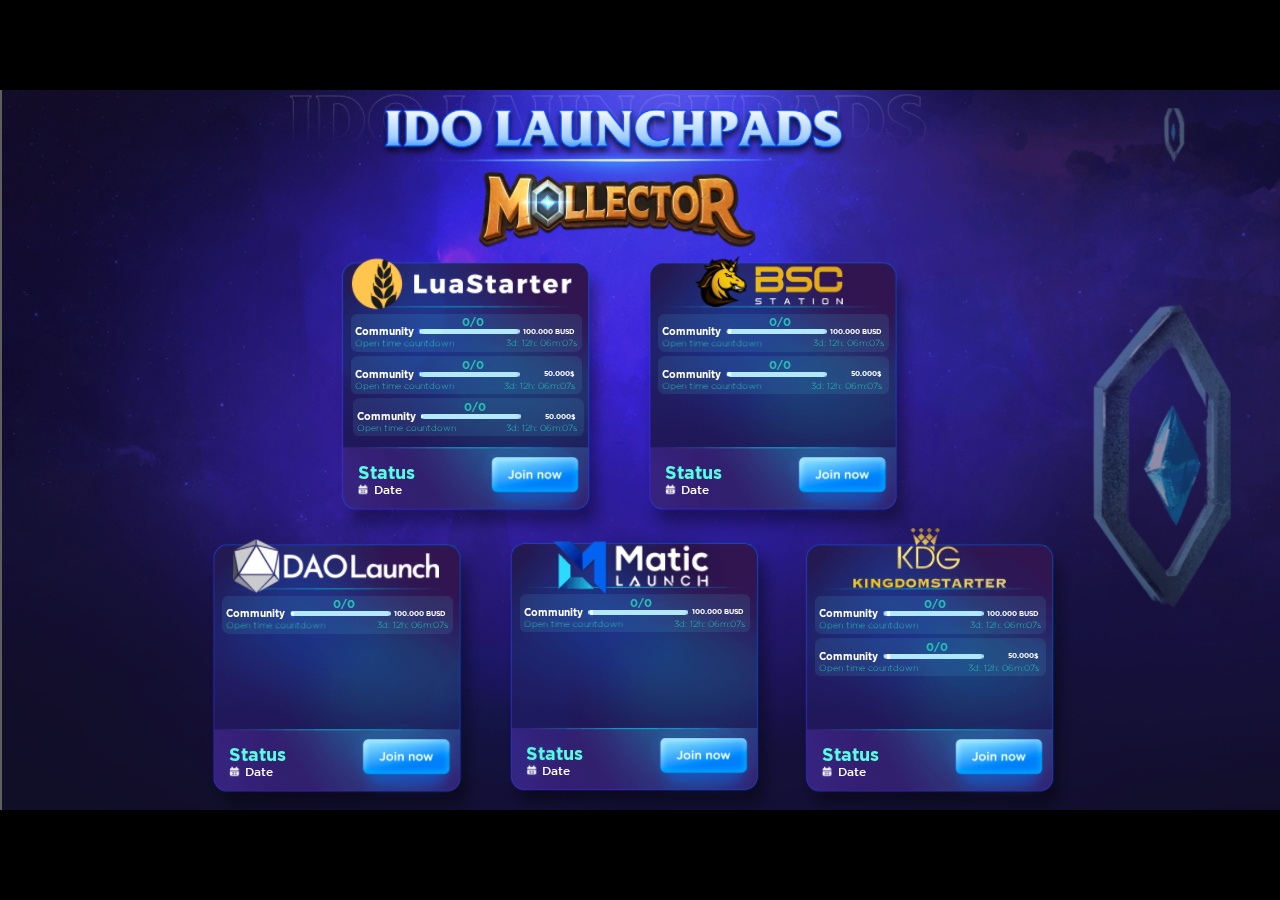
<file: ido/index.html>
<!DOCTYPE html>
<html>
<head>
	<meta charset="UTF-8">
	<title>Mollector IDO Launchpad</title>
	<meta name="viewport" content="width=device-width, initial-scale=1.0, maximum-scale=1.0, minimum-scale=1.0, user-scalable=no">

	<meta name="generator" content="Construct 3">

	<link rel="manifest" href="appmanifest.json">
	<link rel="apple-touch-icon" sizes="256x383" href="icons/icon-256.png">
	<link rel="apple-touch-icon" sizes="512x766" href="icons/icon-512.png">
	<link rel="icon" type="image/png" href="icons/icon-512.png">

	<link rel="stylesheet" href="style.css">
	<!-- Global site tag (gtag.js) - Google Analytics -->
	<script async src="https://www.googletagmanager.com/gtag/js?id=G-Y890XM1SR5"></script>
	<script>window.dataLayer = window.dataLayer || [];
		function gtag() { dataLayer.push(arguments); }
		gtag('js', new Date());

		gtag('config', 'G-Y890XM1SR5');</script>
</head>
<body>
<div id="fb-root"></div>
	<script src="playfabclientapi.js"></script>
	<noscript>
		<div id="notSupportedWrap">
			<h2 id="notSupportedTitle">This content requires JavaScript</h2>
			<p class="notSupportedMessage">JavaScript appears to be disabled. Please enable it to view this content.</p>
		</div>
	</noscript>
	<script src="scripts/supportcheck.js"></script>
	<script src="scripts/offlineclient.js" type="module"></script>
	<script src="scripts/main.js" type="module"></script>
	<script src="scripts/register-sw.js" type="module"></script>
</body>
</html>
</file>
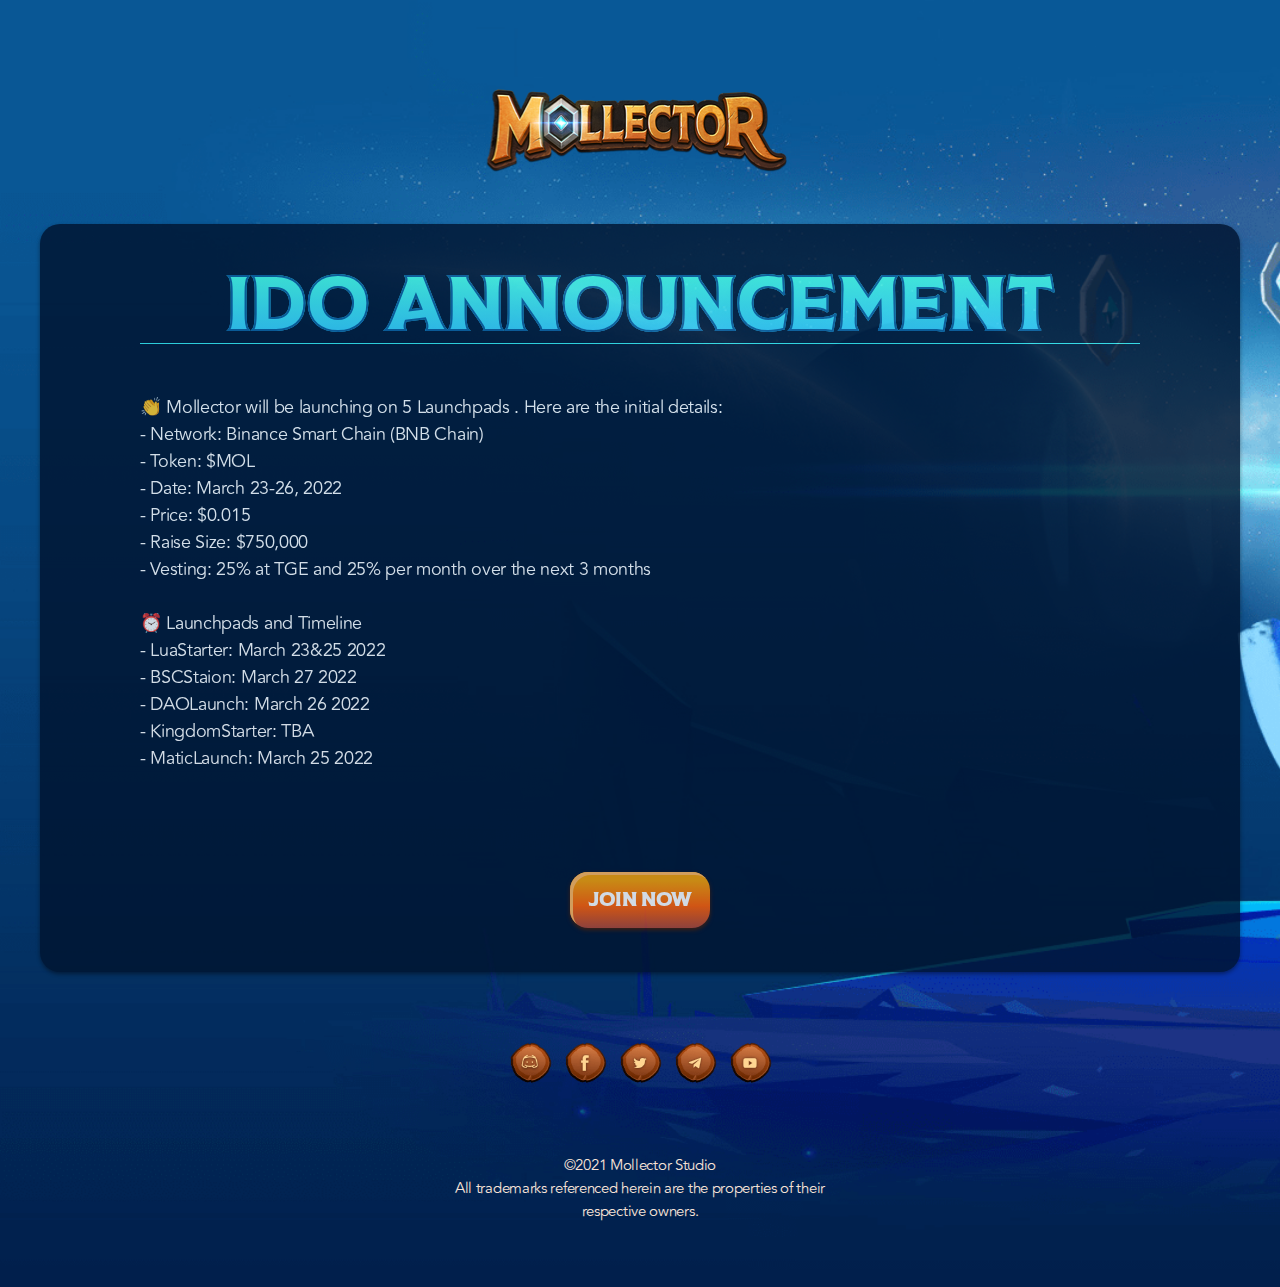
<file: detail1.html>
<!DOCTYPE html>
  <html lang="en">
    <head>
      <meta charset="UTF-8">
      <meta http-equiv="X-UA-Compatible" content="IE=edge">
      <meta name="viewport" content="width=device-width, initial-scale=1.0">
      <link rel="stylesheet" href="css/style.css">
      <link rel="stylesheet" href="css/style-detail.css">
      <link rel="stylesheet" href="css/reset.css">
      <title>Document</title>
  </head>
  <body>
    <div class="news-detail">
      <div class="nd-wrap">
        <div class="ndw-logo">
          <a href="/index.html">
            <img src="images/menu.png" alt="">
          </a>
        </div>
        <div class="ndw-wrap-item">
          <div class="ndwwi-sub-title">
          </div>
          <div class="ndwwi-main-title">
            IDO ANNOUNCEMENT
          </div>
          <div class="ndwwi-des">
          </div>
          <div class="ndwwi-line"></div>
          <div class="ndwwi-content">
            👏 Mollector will be launching on 5 Launchpads . Here are the initial details: <br>
            - Network: Binance Smart Chain (BNB Chain) <br>
            - Token: $MOL <br>
            - Date: March 23-26, 2022 <br>
            - Price: $0.015 <br>
            - Raise Size: $750,000 <br>
            - Vesting: 25% at TGE and 25% per month over the next 3 months 
            <br>
            <br>
            ⏰ Launchpads and Timeline <br>
            - LuaStarter: March 23&25 2022 <br>
            - BSCStaion: March 27 2022 <br>
            - DAOLaunch: March 26 2022 <br>
            - KingdomStarter: TBA <br>
            - MaticLaunch: March 25 2022 <br>
          </div>
          <div class="ndwwi-button">join now</div>
        </div>
      </div>
      <div class="nd-icon-wrap">
        <div class="mfs-icon">
          <a class="mfsi-icon mfsi-discord"
            target="_blank" rel="noopener noreferrer"
            href="https://discord.com/invite/Cs4CmK7K">
            <img src="images/stone-copy-2.png" alt="">
            <span class="mfsi-img"></span>
          </a>
          <a class="mfsi-icon mfsi-facebook" target="_blank" rel="noopener noreferrer" href="https://www.facebook.com/MollectorGame">
            <img src="images/stone-copy-2.png" alt="">
            <span class="mfsi-img"></span>
          </a>
          <a class="mfsi-icon mfsi-twitter" target="_blank" rel="noopener noreferrer" href="https://twitter.com/MollectorGame">
            <img src="images/stone-copy-2.png" alt="">
            <span class="mfsi-img"></span>
          </a>
          <a class="mfsi-icon mfsi-tele" target="_blank" rel="noopener noreferrer" href="https://t.me/MollectorGame">
            <img src="images/stone-copy-2.png" alt="">
            <span class="mfsi-img"></span>
          </a>
          <a class="mfsi-icon mfsi-youtube" target="_blank" rel="noopener noreferrer" href="https://www.youtube.com/channel/UCGmUwwKR7SnTGxcOO1nDnaA">
            <img src="images/stone-copy-2.png" alt="">
            <span class="mfsi-img"></span>
          </a>
        </div>
      </div>
      <div class="nd-text-bottom">
        <div class="ndtb-wrap">
          ©2021 Mollector Studio <br>
            All trademarks referenced herein are the properties of their respective owners.
        </div>
      </div>
    </div>
  </body>
</html>
</file>
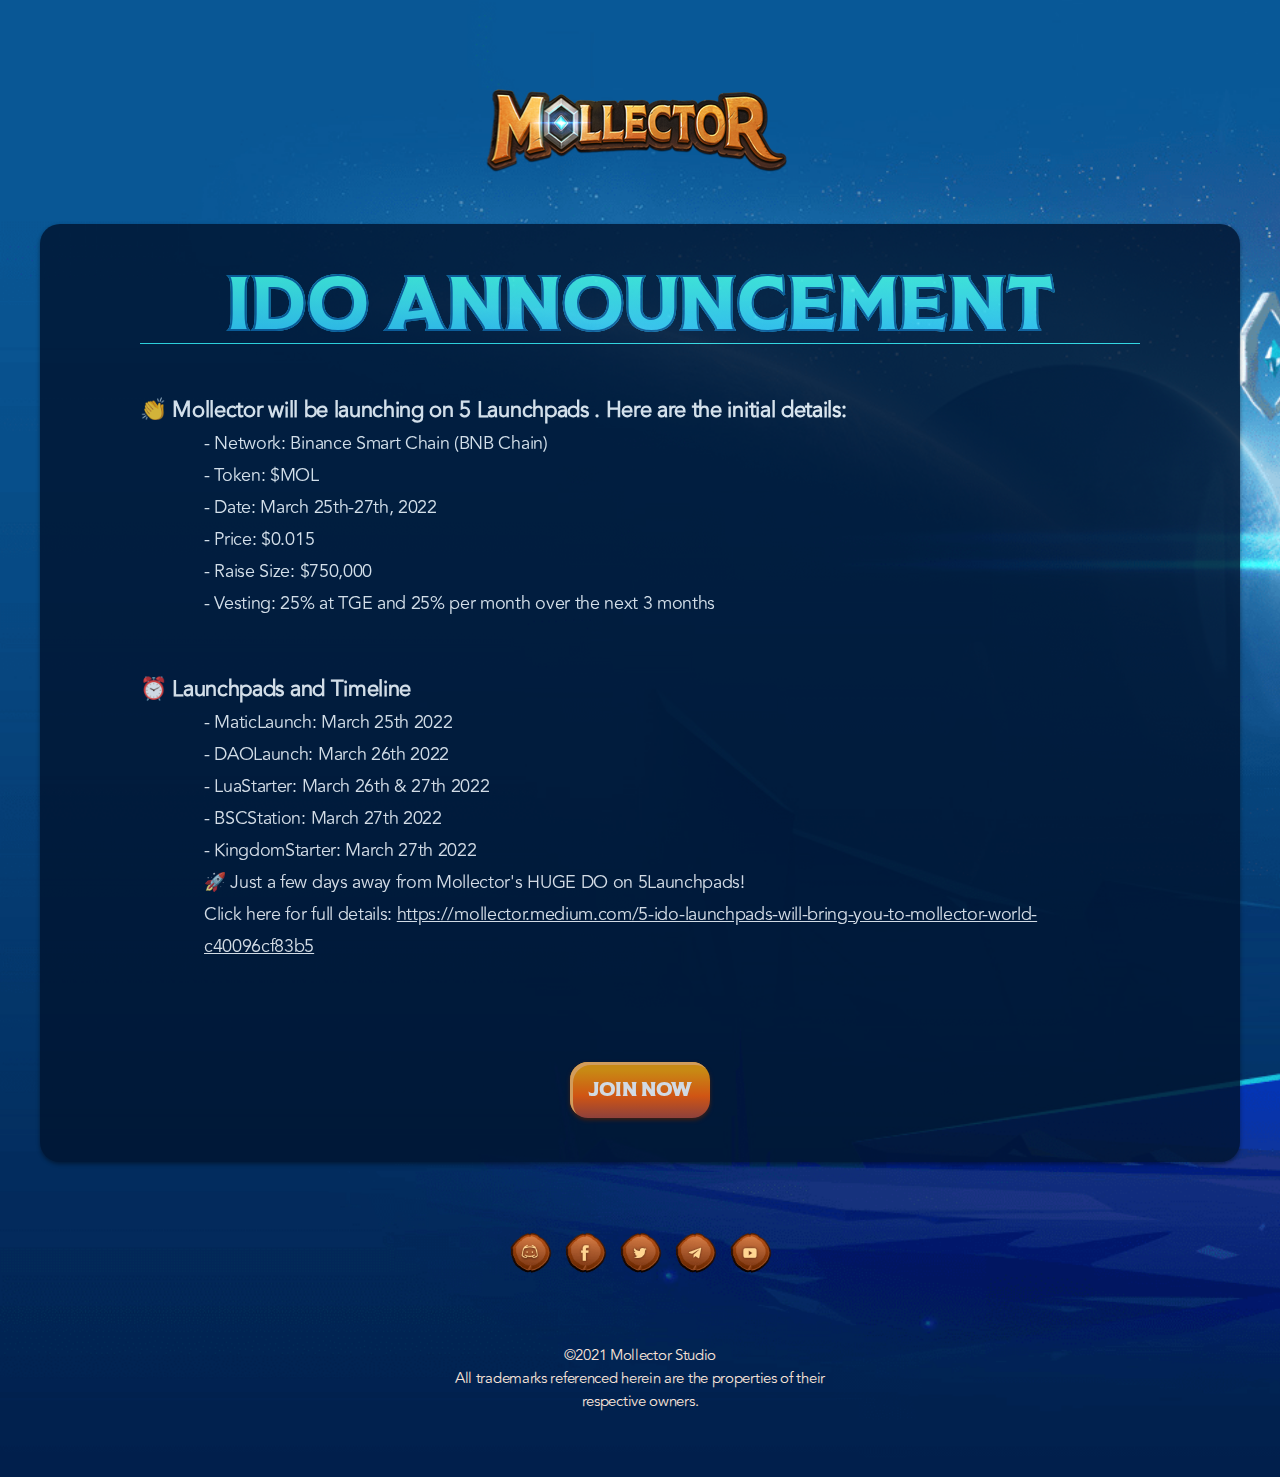
<file: ido-annoucement.html>
<!DOCTYPE html>
  <html lang="en">
    <head>
      <meta charset="UTF-8">
      <meta http-equiv="X-UA-Compatible" content="IE=edge">
      <meta name="viewport" content="width=device-width, initial-scale=1.0">
      <link rel="stylesheet" href="css/style.css">
      <link rel="stylesheet" href="css/style-detail.css">
      <link rel="stylesheet" href="css/reset.css">
      <title>IDO ANNOUNCEMENT</title>
  </head>
  <body>
    <div class="news-detail">
      <div class="nd-wrap">
        <div class="ndw-logo">
          <a href="/index.html">
            <img src="images/menu.png" alt="">
          </a>
        </div>
        <div class="ndw-wrap-item">
          <div class="ndwwi-sub-title">
          </div>
          <div class="ndwwi-main-title">
            IDO ANNOUNCEMENT
          </div>
          <div class="ndwwi-des">
          </div>
          <div class="ndwwi-line"></div>
          <div class="ndwwi-content">
            <span class="nc-highlight">👏 Mollector will be launching on 5 Launchpads . Here are the initial details:</span>
            <br>
            <div class="nc-content">
              - Network: Binance Smart Chain (BNB Chain) <br>
              - Token: $MOL <br>
              - Date: March 25th-27th, 2022 <br>
              - Price: $0.015 <br>
              - Raise Size: $750,000 <br>
              - Vesting: 25% at TGE and 25% per month over the next 3 months 
            </div>
            <br>
            <br>
            <span class="nc-highlight">⏰ Launchpads and Timeline</span>
            <br>
            <div class="nc-content">
              - MaticLaunch: March 25th 2022 <br>
              - DAOLaunch: March 26th 2022 <br>
              - LuaStarter: March 26th & 27th 2022 <br>
              - BSCStation: March 27th 2022 <br>
              - KingdomStarter: March 27th 2022 <br>
              🚀 Just a few days away from Mollector's HUGE DO on 5Launchpads! <br>
Click here for full details: <a href="https://mollector.medium.com/5-ido-launchpads-will-bring-you-to-mollector-world-c40096cf83b5" target="_blank" rel="noopener noreferrer">https://mollector.medium.com/5-ido-launchpads-will-bring-you-to-mollector-world-c40096cf83b5</a> 
          </div>
          </div>
          <a href="https://twitter.com/MollectorGame" target="_blank" rel="noopener noreferrer" class="ndwwi-button">join now</a>
        </div>
      </div>
      <div class="nd-icon-wrap">
        <div class="mfs-icon">
          <a class="mfsi-icon mfsi-discord"
            target="_blank" rel="noopener noreferrer"
            href="https://discord.com/invite/Cs4CmK7K">
            <img src="images/stone-copy-2.png" alt="">
            <span class="mfsi-img"></span>
          </a>
          <a class="mfsi-icon mfsi-facebook" target="_blank" rel="noopener noreferrer" href="https://www.facebook.com/MollectorGame">
            <img src="images/stone-copy-2.png" alt="">
            <span class="mfsi-img"></span>
          </a>
          <a class="mfsi-icon mfsi-twitter" target="_blank" rel="noopener noreferrer" href="https://twitter.com/MollectorGame">
            <img src="images/stone-copy-2.png" alt="">
            <span class="mfsi-img"></span>
          </a>
          <a class="mfsi-icon mfsi-tele" target="_blank" rel="noopener noreferrer" href="https://t.me/MollectorGame">
            <img src="images/stone-copy-2.png" alt="">
            <span class="mfsi-img"></span>
          </a>
          <a class="mfsi-icon mfsi-youtube" target="_blank" rel="noopener noreferrer" href="https://www.youtube.com/channel/UCGmUwwKR7SnTGxcOO1nDnaA">
            <img src="images/stone-copy-2.png" alt="">
            <span class="mfsi-img"></span>
          </a>
        </div>
      </div>
      <div class="nd-text-bottom">
        <div class="ndtb-wrap">
          ©2021 Mollector Studio <br>
            All trademarks referenced herein are the properties of their respective owners.
        </div>
      </div>
    </div>
  </body>
</html>
</file>
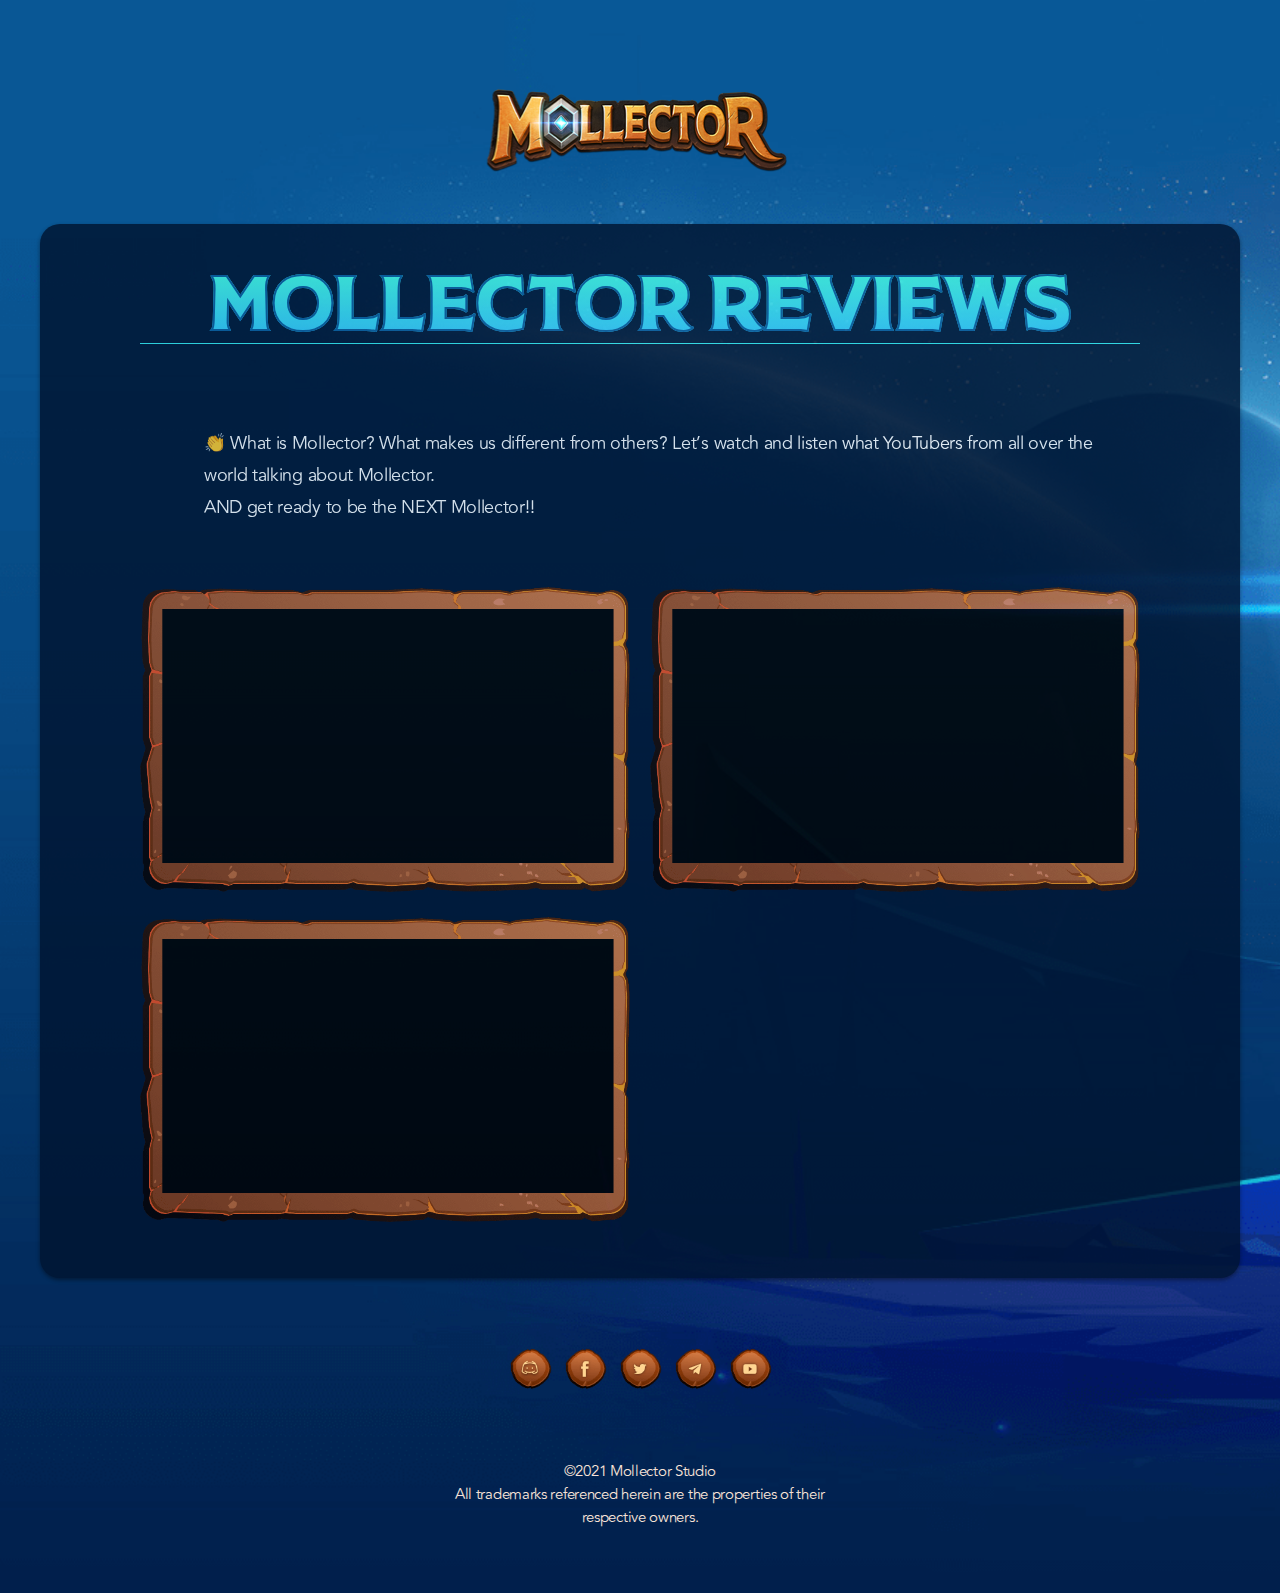
<file: mollector-review.html>
<!DOCTYPE html>
  <html lang="en">
    <head>
      <meta charset="UTF-8">
      <meta http-equiv="X-UA-Compatible" content="IE=edge">
      <meta name="viewport" content="width=device-width, initial-scale=1.0">
      <link rel="stylesheet" href="css/style.css">
      <link rel="stylesheet" href="css/style-detail.css">
      <link rel="stylesheet" href="css/reset.css">
      <title>Mollector Reviews</title>
  </head>
  <body>
    <div class="news-detail">
      <div class="nd-wrap">
        <div class="ndw-logo">
          <a href="/index.html">
            <img src="images/menu.png" alt="">
          </a>
        </div>
        <div class="ndw-wrap-item">
          <div class="ndwwi-sub-title">
          </div>
          <div class="ndwwi-main-title">
            Mollector Reviews
          </div>
          <div class="ndwwi-des">
          </div>
          <div class="ndwwi-line"></div>
          <div class="ndwwi-content">
            <span class="nc-highlight"></span>
            <br>
            <div class="nc-content">
              👏 What is Mollector? What makes us different from others? Let’s watch and listen what YouTubers from all over the world talking about Mollector. <br>
              AND get ready to be the NEXT Mollector!!
            </div>
            <br>
            <!-- <div class="nc-content nc-flex">
              <a href="https://www.youtube.com/watch?v=ivk49xF0Wao&t=230s" target="_blank" rel="noopener noreferrer" class="ndwwi-button-watch"><img class="play-button" src="/images/play-button.png" alt=""> Brazil</a> <br>
              <a href="https://www.youtube.com/watch?v=fY5wVe5kyzU" target="_blank" rel="noopener noreferrer" class="ndwwi-button-watch"> <img class="play-button" src="/images/play-button.png" alt="">Phillipines</a> <br>
              <a href="https://youtu.be/NSLqguiRyGU?t=1172" target="_blank" rel="noopener noreferrer" class="ndwwi-button-watch"> <img class="play-button" src="/images/play-button.png" alt=""> Spain</a> <br>
            </div> -->
            <div class="nc-content nc-flex">
              <div class="ncf-video">
                <iframe class="video" width="400" height="250" src="https://www.youtube.com/embed/ivk49xF0Wao" title="YouTube video player" frameborder="0" allow="accelerometer; autoplay; clipboard-write; encrypted-media; gyroscope; picture-in-picture" allowfullscreen></iframe>
              </div>
              <div class="ncf-video">
                <iframe class="video" width="400" height="250" src="https://www.youtube.com/embed/fY5wVe5kyzU" title="YouTube video player" frameborder="0" allow="accelerometer; autoplay; clipboard-write; encrypted-media; gyroscope; picture-in-picture" allowfullscreen></iframe>
              </div>
              <div class="ncf-video">
                <iframe class="video" width="400" height="250" src="https://www.youtube.com/embed/NSLqguiRyGU" title="YouTube video player" frameborder="0" allow="accelerometer; autoplay; clipboard-write; encrypted-media; gyroscope; picture-in-picture" allowfullscreen></iframe>
              </div>
            </div>
          </div>
        </div>
      </div>
      <div class="nd-icon-wrap">
        <div class="mfs-icon">
          <a class="mfsi-icon mfsi-discord"
            target="_blank" rel="noopener noreferrer"
            href="https://discord.com/invite/Cs4CmK7K">
            <img src="images/stone-copy-2.png" alt="">
            <span class="mfsi-img"></span>
          </a>
          <a class="mfsi-icon mfsi-facebook" target="_blank" rel="noopener noreferrer" href="https://www.facebook.com/MollectorGame">
            <img src="images/stone-copy-2.png" alt="">
            <span class="mfsi-img"></span>
          </a>
          <a class="mfsi-icon mfsi-twitter" target="_blank" rel="noopener noreferrer" href="https://twitter.com/MollectorGame">
            <img src="images/stone-copy-2.png" alt="">
            <span class="mfsi-img"></span>
          </a>
          <a class="mfsi-icon mfsi-tele" target="_blank" rel="noopener noreferrer" href="https://t.me/MollectorGame">
            <img src="images/stone-copy-2.png" alt="">
            <span class="mfsi-img"></span>
          </a>
          <a class="mfsi-icon mfsi-youtube" target="_blank" rel="noopener noreferrer" href="https://www.youtube.com/channel/UCGmUwwKR7SnTGxcOO1nDnaA">
            <img src="images/stone-copy-2.png" alt="">
            <span class="mfsi-img"></span>
          </a>
        </div>
      </div>
      <div class="nd-text-bottom">
        <div class="ndtb-wrap">
          ©2021 Mollector Studio <br>
            All trademarks referenced herein are the properties of their respective owners.
        </div>
      </div>
    </div>
  </body>
</html>
</file>
<file: ido/style.css>
html, body {
	padding: 0;
	margin: 0;
	overflow: hidden;
	
	background: #000000;
	color: white;
}

html, body, canvas {
	touch-action: none;
	touch-action-delay: none;
}

#notSupportedWrap {
	margin: 2em auto 1em auto;
	width: 75%;
	max-width: 45em;
	border: 2px solid #aaa;
	border-radius: 1em;
	padding: 2em;
	background-color: #f0f0f0;
	font-family: "Segoe UI", Frutiger, "Frutiger Linotype", "Dejavu Sans", "Helvetica Neue", Arial, sans-serif;
	color: black;
}

#notSupportedTitle {
	font-size: 1.8em;
}

.notSupportedMessage {
	font-size: 1.2em;
}

.notSupportedMessage em {
	color: #888;
}


@font-face {
	font-family: 'svn-gothambold';
	src: url('fonts/svn-gothambold.ttf') format('truetype');
}

@font-face {
	font-family: 'gotham-light';
	src: url('fonts/gotham-light.otf') format('opentype');
}

@font-face {
	font-family: 'gothamlight';
	src: url('fonts/gothamlight.ttf') format('truetype');
}

@font-face {
	font-family: 'gotham-black';
	src: url('fonts/gotham-black.otf') format('opentype');
}

@font-face {
	font-family: 'gotham-bold';
	src: url('fonts/gotham-bold.otf') format('opentype');
}

@font-face {
	font-family: 'gotham-bookitalic';
	src: url('fonts/gotham-bookitalic.otf') format('opentype');
}

@font-face {
	font-family: 'gotham-thin';
	src: url('fonts/gotham-thin.otf') format('opentype');
}

@font-face {
	font-family: 'gotham-thinitalic';
	src: url('fonts/gotham-thinitalic.otf') format('opentype');
}

@font-face {
	font-family: 'gotham-ultraitalic';
	src: url('fonts/gotham-ultraitalic.otf') format('opentype');
}

@font-face {
	font-family: 'gotham-xlight';
	src: url('fonts/gotham-xlight.otf') format('opentype');
}

@font-face {
	font-family: 'gotham-xlightitalic';
	src: url('fonts/gotham-xlightitalic.otf') format('opentype');
}

@font-face {
	font-family: 'gothambold';
	src: url('fonts/gothambold.ttf') format('truetype');
}

@font-face {
	font-family: 'gothambolditalic';
	src: url('fonts/gothambolditalic.ttf') format('truetype');
}

@font-face {
	font-family: 'gothambook';
	src: url('fonts/gothambook.ttf') format('truetype');
}

@font-face {
	font-family: 'gothambookitalic';
	src: url('fonts/gothambookitalic.ttf') format('truetype');
}

@font-face {
	font-family: 'gothamlightitalic';
	src: url('fonts/gothamlightitalic.ttf') format('truetype');
}

@font-face {
	font-family: 'gothammedium_1';
	src: url('fonts/gothammedium_1.ttf') format('truetype');
}

@font-face {
	font-family: 'gothammedium';
	src: url('fonts/gothammedium.ttf') format('truetype');
}

@font-face {
	font-family: 'gothammediumitalic';
	src: url('fonts/gothammediumitalic.ttf') format('truetype');
}
</file>
<file: css/style.css>
/* font face */
@font-face {
  font-family: Rodfat-Two-Demo;
  src: url(../fonts/Rodfattwo-Demo.ttf);
}

@font-face {
  font-family: Avenir;
  src: url(../fonts/AvenirBook.ttf);
}

@font-face {
  font-family: AvenirHeavy;
  src: url(../fonts/AvenirHeavy.ttf);
}

@font-face {
  font-family: AvenirMedium;
  src: url(../fonts/AvenirMedium.ttf);
}

@font-face {
  font-family: GotHamBoldItalic;
  src: url(../fonts/GothamBoldItalic.otf);
}

@font-face {
  font-family: GotHamBold;
  src: url(../fonts/GothamBold.otf);
}

@font-face {
  font-family: GotHamRegular;
  src: url(../fonts/GothamRegular.otf);
}

/* style */
html {
  scroll-behavior: smooth;
}
body{
  overflow-x: hidden;
}
body::after{
  /* hide images */
  position:absolute; width:0; height:0; overflow:hidden; z-index:-1;
  /* load images */
  content: url(../images/neutral_normal.png) url(../images/Dragon_normal.png) url(../images/ele_normal.png) url(../images/demon_normal.png) url(../images/mech_normal.png) url(../images/thebeast_normal.png) url(../images/Dragon_card_active.png) url(../images/card_ELE_active.png) url(../images/card-de-a-active.png) url(../images/mech-active.png) url(../images/card_beast_active.png) url(../images/card_Nentral_active.png) url(../images/group-4-slide-active.svg) url(../images/group-4-slide.svg) url(../images/ele.svg) url(../images/dragon.svg) url(../images/demon.svg) url(../images/mech.svg) url(../images/paw.svg) url(../images/combined-shape.svg) ;
}
img{
  -webkit-user-drag: none;
  user-select: none;
  -moz-user-select: none;
  -webkit-user-select: none;
  -ms-user-select: none;
}
.no-margin{
  margin: 0 !important;
}
.pt-100{
  padding-top: 100px;
}
.w-1440{
  max-width: 1440px;
  margin: auto;
}

/* loading */
#loading {
  position: fixed;
  display: flex;
  justify-content: center;
  align-items: center;
  width: 100%;
  height: 100%;
  top: 0;
  left: 0;
  background-color: #28afdb;
  z-index: 99;
}
.loading-wrap {
  position: relative;
  display: flex;
  justify-content: center;
  align-items: center;
}

.loading-wrap::before {
  content: '';
  width: 68px;
  height: 100px;
  background: url(../images/loading1.svg) center no-repeat;
  position: absolute;
}

.loading-wrap::after {
  content: '';
  width: 56px;
  height: 82px;
  background: url(../images/loading2.svg) center no-repeat;
  position: absolute;
}
.loading-wrap .loading-img {
  z-index: 100;
  animation: bouncing 0.8s alternate infinite;
  clip-path: polygon(50% 0%, 90% 50%, 50% 100%, 10% 50%);
  background: #fff;
  width: 25px;
  height: 30px;
}
.loading-wrap > span{
  font-family: AvenirMedium;
  text-transform: uppercase;
  font-size: 12px;
  line-height: normal;
  letter-spacing: -0.24px;
  text-align: center;
  color: #fff;
  position: absolute;
  bottom: -65px;
}

@keyframes bouncing {

	0% {
		transform: translate3d(0, 5px, 0);
	}

	100% {
		transform: translate3d(0, -5px, 0);
	}
}

/* paralax */
.paralax-wrap{
  /* position: absolute;
  left: 0;
  width: 100vh;
  height: 100vh; */
}
#paralax1{
  position: absolute;
  left: -240px;
  top: 89px;
  z-index: 2;
}

#paralax1 img{
  animation: bouncingCrystal 1s alternate infinite;
}

#paralax2{
  position: absolute;
  right: 0;
  bottom: 0px;
  z-index: 2;
  max-width: 750px;
  max-height: 250px;
}



#paralax3{
  position: absolute;
  right: 80px;
  bottom: 85px;
  z-index: 2;
  width: 95%;
}

#paralax3 img{
  animation: bouncingCrystal 1s alternate infinite;
}

#paralax4{
  position: absolute;
  left: -365px;
  bottom: -1500px;
  z-index: 2;
}
#paralax5{
  z-index: 2;
}

#paralax1 img, #paralax2 img, #paralax3 img{
  width: 100%;
}

/* @keyframes bouncingCrystal {

	0% {
		transform: translate3d(0, 10px, 0);
	}

	100% {
		transform: translate3d(0, -10px, 0);
	}
} */

#m-footer{
  position: fixed;
  top: 9930px;
  width: 100%;
}
#m-content{
  position: fixed;
  top: 0;
  width: 100%;
}

.mollecttor{
  margin: auto;
  position: relative;
}
.m-contract{
  position: relative;
  background: #2f1101;
  min-height: 60px;
  display: flex;
  align-items: center;
  justify-content: center;
  padding: 0 16px;
  z-index: 9999;
}
.m-contract span{
  font-family: Rodfat-Two-Demo;
  font-size: 15px;
  color: #ffd692;
}
.m-contract .copy-contract{
  max-width: 15px;
  margin-left: 8px;
  cursor: pointer;
}
.m-contract a{
  border-radius: 18px;
  box-shadow: 0 2px 4px 0 #4c1c00, inset 3px 3px 0 0 #ffb45b;
  background-image: linear-gradient(to bottom, #f49d03 15%, #fd5d03 61%, #ac4534);
  color: #fff;
  padding: 10px 16px;
  display: flex;
  justify-content: center;
  align-items: center;
  font-family: Rodfat-Two-Demo;
  font-size: 20px;
  font-weight: normal;
  letter-spacing: -0.4px;
  width: 150px;
  cursor: pointer;
  text-decoration: none;
  margin-left: 10px;
}

/* header */
.m-header { 
  width: 100%;
  background: url('../images/menu-bg.png') center no-repeat;
  background-size: cover;
  min-height: 164px;
  display: flex;
  justify-content: space-between;
  align-items: center;
  position: relative;
  z-index: 2;
  margin-top: 15px;
}
.m-header-mobile{
  display: none;
}

.m-header .mh- { 
  display: flex;
  justify-content: space-between;
  align-items: center;
  width: 100%;
  margin-bottom: 60px;
}

.m-header .mh- .mh-wrap { 
  width: 40%;
  display: flex;
  justify-content: center;
}

.m-header .mh- .mh-wrap .mhl-link { 
  margin-left: 40px;
  text-decoration: none;
  /* text-shadow: 0 1px 2px rgba(0, 0, 0, 0.5); */
  background-image: linear-gradient(to bottom, #ffea7d 15%, #d67928 62%, #b94b04);
  font-family: Rodfat-Two-Demo;
  font-size: 20px;
  font-weight: normal;
  font-stretch: normal;
  font-style: normal;
  line-height: normal;
  letter-spacing: -0.4px;
  text-align: center;
  -webkit-background-clip: text;
  background-clip: text;
  -webkit-text-fill-color: transparent;
  position: relative;
  padding: 18px 0;
}

.m-header .mh- .mh-wrap .mhl-link::before{
  content: '';
  position: absolute;
  left: 0;
  bottom: -8px;
  width: 0;
  height: 26px;
  background: url(../images/active-2.png) center no-repeat;
  background-size: cover;
  transition: all ease-in 0.2s;
}

.m-header .mh- .mh-wrap .mhl-link:hover:before {
  width: 100%;
}

.m-content{
  margin: auto;
  margin-top: -194px;
}

/* Explore and conquer */
.mc-title{
  background: url(../images/header_bg_2k.jpg) center no-repeat;
  background-size: cover;
  min-height: 1090px;
  display: flex;
  flex-direction: column;
  align-items: flex-start;
}

.mc-title .mct-content-wrap { 
  display: flex;
  flex-wrap: wrap;
  position: relative;
  z-index: 3;
  padding: 0 50px;
}
.mct-discord-mobile{
  display: none;
}

.mc-title .mct-content-wrap .mct-explore { 
  width: 100%;
  /* text-shadow: 0 1px 5px #0c64a0, 2px 2px 0 #ffefd0; */
  -webkit-text-stroke: 2px #6d3902;
  background-image: linear-gradient(to bottom, #ffea7d 15%, #d67928 62%, #b94b04);
  font-family: Rodfat-Two-Demo;
  font-size: 50px;
  letter-spacing: -1px;
  -webkit-background-clip: text;
  background-clip: text;
  -webkit-text-fill-color: transparent;
}

.mc-title .mct-content-wrap .mct-the { 
  /* text-shadow: 0 2px 4px rgba(0, 0, 0, 0.5), 3px 3px 0 #c9fffb; */
  -webkit-text-stroke: 2px #0a5c99;
  background-image: linear-gradient(to bottom, #46ffde 1%, #32c4fc 98%);
  font-family: Rodfat-Two-Demo;
  font-size: 50px;
  letter-spacing: -1px;
  -webkit-background-clip: text;
  background-clip: text;
  -webkit-text-fill-color: transparent;
}

.mc-title .mct-content-wrap .mct-ancient { 
  /* text-shadow: 0 2px 4px rgba(0, 0, 0, 0.5), 3px 3px 0 #c9fffb; */
  -webkit-text-stroke: 2px #0a5c99;
  background-image: linear-gradient(to bottom, #46ffde 1%, #32c4fc 98%);
  font-family: Rodfat-Two-Demo;
  font-size: 84px;
  line-height: normal;
  letter-spacing: -1.68px;
  -webkit-background-clip: text;
  background-clip: text;
  -webkit-text-fill-color: transparent;
}

.mc-title .mct-content-wrap .mct-galaxy { 
  width: 100%;
  padding: 0 100px;
  /* text-shadow: 0 2px 4px rgba(0, 0, 0, 0.5), 3px 3px 0 #c9fffb; */
  -webkit-text-stroke: 2px #0a5c99;
  background-image: linear-gradient(to bottom, #46ffde 1%, #32c4fc 98%);
  font-family: Rodfat-Two-Demo;
  font-size: 137px;
  font-weight: normal;
  font-stretch: normal;
  font-style: normal;
  line-height: normal;
  letter-spacing: -2.74px;
  -webkit-background-clip: text;
  background-clip: text;
  -webkit-text-fill-color: transparent;
}

.mc-title .mct-content-wrap .mct-next { 
  width: 100%;
  padding: 0 90px;
  font-family: Rodfat-Two-Demo;
  font-size: 22px;
  letter-spacing: -0.44px;
  color: #fff;
}
.mct-news{
  margin-top: 64px;
  min-width: 800px;
}
.mct-news .mctn-wrap{
  padding: 24px;
  border: 1px solid #32c4fc;
  border-radius: 21px;
  -webkit-backdrop-filter: blur(10px);
  backdrop-filter: blur(10px);
  /* border-image-source: linear-gradient(to bottom, #46ffde 1%, #32c4fc 98%); */
  border-image-slice: 1;
  /* background-image: linear-gradient(to bottom, rgba(0, 0, 0, 0.1), rgba(0, 0, 0, 0.1)), linear-gradient(to bottom, #46ffde 1%, #32c4fc 98%); */
  background-origin: border-box;
  background-clip: content-box, border-box;
  position: relative;
}
.mct-news .mctn-wrap .mctnw-title{
  position: absolute;
  top: 0;
  left: 64px;
  /* background: #0a5c99; */
  border-bottom-left-radius: 21px;
  border-bottom-right-radius: 21px;
  padding: 12px;
  -webkit-backdrop-filter: blur(10px);
  backdrop-filter: blur(10px);
  background-color: #0d556d;
}
.mctnwt-text{
  /* -webkit-text-stroke: 2px #0a5c99; */
  background-image: linear-gradient(to bottom, #46ffde 1%, #32c4fc 98%);
  font-family: Rodfat-Two-Demo;
  font-size: 36px;
  font-weight: normal;
  font-stretch: normal;
  font-style: normal;
  line-height: normal;
  letter-spacing: -0.8px;
  text-align: center;
  -webkit-background-clip: text;
  background-clip: text;
  -webkit-text-fill-color: transparent;
}
.mctnw-item-wrap{
  margin: 60px 0 18px 0;
}
.get-new{
  font-family: GothamBoldItalic;
  font-size: 20px;
  color: #fff;
  padding: 0 100px;
}
.clock{
  color: #ffd692;
  font-family: GothamBold;
  display: flex;
  align-items: center;
  padding: 0 100px;
  margin-top: 32px;
}
.wrap-clock{
  display: flex;
  flex-direction: column;
  justify-content: center;
  align-items: center;
  font-size: 40px;
  padding: 8px 20px;
  background: #222c32;
  border: 5px double #ffd692;
  border-radius: 8px;
}
.wrap-clock:not(:nth-last-child(1)){
  margin-right: 12px;
}
.wrap-clock > span{
  font-size: 16px;
  font-family: GotHamRegular;
  margin-top: 8px;
}
.clock .hours, .clock .minutes, .clock .seconds{
}
.miw-item{
  display: flex;
  align-items: center;
}
.miw-item:not(:nth-child(1)){
  margin-top: 24px;
  padding-top: 24px;
  border-top: 1px solid rgba(255, 255, 255, 0.35);
}
.miwi-left{
  display: flex;
  flex-direction: column;
  font-family: Rodfat-Two-Demo;
  font-weight: normal;
  font-stretch: normal;
  font-style: normal;
  line-height: normal;
  color: #fff;
  width: 20%;
  position: relative;
  align-items: center;
}
.miwi-left::before{
  content: '';
  position: absolute;
  right: 0;
  top: 8px;
  width: 1px;
  height: 80%;
  background: #fff;
  opacity: 0.38;
}
.miwil-up{
  font-size: 40px;
  letter-spacing: -0.8px;
}
.miwil-down{
  font-size: 20px;
  letter-spacing: -0.4px;
}
.miwi-center{
  color: #fff;
  width: 55%;
  padding: 0 12px;
}
.miwic-down{
  font-family: Avenir;
  font-size: 15px;
  font-weight: 500;
  font-stretch: normal;
  font-style: normal;
  line-height: 1.47;
  letter-spacing: -0.3px;
}
.miwic-up{
  font-family: Rodfat-Two-Demo;
  font-size: 20px;
  font-weight: normal;
  letter-spacing: -0.4px;
}
.miwic-up a{
  text-decoration: none;
  color: #fff;
}
.miwi-right{
  border-radius: 18px;
  box-shadow: 0 2px 4px 0 #4c1c00, inset 3px 3px 0 0 #ffb45b;
  background-image: linear-gradient(to bottom, #f49d03 15%, #fd5d03 61%, #ac4534);
  color: #fff;
  padding: 16px;
  display: flex;
  justify-content: center;
  align-items: center;
  font-family: Rodfat-Two-Demo;
  font-size: 20px;
  font-weight: normal;
  letter-spacing: -0.4px;
  width: 27%;
  cursor: pointer;
  text-decoration: none;
}
.miwi-right:hover{
  text-decoration: none;
  color: #fff;
}

.mc-title .mct-content-wrap .mct-icon { 
  display: inline-block;
  vertical-align: top;
  position: absolute;
  bottom: -150px;
  left: 100px;
}
.mc-title .mct-content-wrap .mct-icon-mobile{
  display: none;
}

.mc-title .mct-content-wrap .mct-icon .icon-wrapper { 
  display: inline-block;
  vertical-align: middle;
  position: absolute;
  top: 50%;
  left: 50%;
  transform: translate(-50%, -50%);
}

.mc-title .mct-content-wrap .mct-icon .icon-wrapper .mouse-icon { 
  position: relative;
}

.mc-title .mct-content-wrap .mct-icon .icon-wrapper .mouse-icon .mouse { 
  width: 21px;
  height: 33px;
  border: 1px solid #fff;
  border-radius: 20px;
  position: relative;
  margin-bottom: 3px;
}
.mc-title .mct-content-wrap .mct-icon .icon-wrapper .mouse-icon .mouse::after{
  content: "";
  background: #fff;
  width: 1px;
  height: 6px;
  position: absolute;
  top: 5px;
  left: 60%;
  margin-left: -2px;
  border-radius: 20px;
  animation: scrollAnim 1.1s infinite;
}

.mc-title .mct-content-wrap .mct-icon .icon-wrapper .mouse-icon .arrow { 
  width: 8px;
  height: 8px;
  display: block;
  border-bottom: 2px solid #fff;
  border-right: 2px solid #fff;
  transform: rotate(45deg);
  position: relative;
  margin: 0 auto;
  animation: arrowAnim 1.2s infinite;
}

.mc-title .mct-content-wrap .mct-icon .icon-wrapper .mouse-icon .arrow-01 {
  animation-delay: .2s;
}

.mc-title .mct-content-wrap .mct-icon .icon-wrapper .mouse-icon .arrow-02 {
  animation-delay: .3s;
}

@keyframes scrollAnim {
  from { 
    top: 5px;
  }
  to {
    top: 15px;
    opacity: 0;
  }
}

@keyframes arrowAnim {
  0% {
    opacity: 0;
  }
  50% { 
    opacity: 1;
  }
  100% { 
    opacity: 0;
  }
}

.mc-title .mct-content-wrap .mct-scroll-down { 
  display: inline-block;
  vertical-align: top;
  position: absolute;
  bottom: -150px;
  left: 120px;
  font-family: AvenirMedium;
  font-size: 14px;
  line-height: normal;
  letter-spacing: -0.28px;
  color: #fff;
}
.mc-title .mct-content-wrap .mct-scroll-down-mobile{
  display: none;
}

/* magical world */
.mc-magical{
  background: url(../images/Sec1A_2K.jpg) center no-repeat;
  background-size: cover;
  min-height: 980px;
  display: flex;
  justify-content: center;
  align-items: center;
}

.mc-magical .mcm-content-wrap { 
  display: flex;
  flex-direction: column;
  justify-content: center;
  align-items: center;
  position: relative;
  z-index: 3;
  width: 100%;
}
#trigger1{
  min-height: 1px;
}

.mc-magical .mcm-content-wrap .mcm-title { 
  font-family: Avenir;
  font-size: 50px;
  line-height: 1.4;
  letter-spacing: -1.09px;
  text-align: center;
  color: #fff;
  /* opacity: 0; */
}

.mc-magical .mcm-content-wrap .mcm-title .char{
  transition: transform 0.25s calc(0.25s + var(--char-index) * 0.1s), opacity 0.05s calc(0.25s + var(--char-index) * 0.1s);
}

.mc-magical .mcm-content-wrap .mcm-title [data-scroll='out'] .char {
  opacity: 0;
  transform: translate3d(-25px, -20px, -800px);
}

.mc-magical .mcm-content-wrap .mcm-title br { 

}

.mc-magical .mcm-content-wrap .mcmc-des { 
  margin-top: 60px;
  font-family: Avenir;
  font-size: 23px;
  font-weight: 900;
  line-height: 2.61;
  letter-spacing: -0.46px;
  color: #3febd6;
  position: relative;
  padding-left: 90px;
  display: flex;
  align-items: center;
  cursor: pointer;
  transition: all 0.3s;
  text-decoration: none;
}
/* #headerPopup{
  width:75%;
  margin:0 auto;
  height: 90vh;
}

#headerPopup iframe{
  width:100%;
  margin:0 auto;
} */

.mc-magical .mcm-content-wrap .mcmc-des::before{
  content: '';
  position: absolute;
  width: 68px;
  height: 100px;
  left: 0;
  background: url(../images/group-10.svg) center no-repeat;
  transition: all 0.3s;
}

.mc-magical .mcm-content-wrap .mcmc-des:hover::before{
  background: url(../images/group-10-active.svg) center no-repeat;
}


/* Welcome to ancient */
.mc-ancient{
  background: url(../images/bg-section-2.png) center no-repeat;
  background-size: cover;
  min-height: 1080px;
}

.mc-ancient .mca-content-wrap { 
  padding: 0 50px;
}

.mc-ancient .mca-content-wrap .mca-title { 

}

.mc-ancient .mca-content-wrap .mca-title .mcat-welcome { 
  background-image: linear-gradient(to bottom, #46ffde 1%, #32c4fc 98%);
  font-family: Rodfat-Two-Demo;
  font-size: 40px;
  letter-spacing: -0.8px;
  -webkit-background-clip: text;
  background-clip: text;
  -webkit-text-fill-color: transparent;
}
.mc-ancient .mca-content-wrap .mca-title .mcat-ancient { 
  /* text-shadow: 0 2px 4px rgba(0, 0, 0, 0.5), 3px 3px 0 #c9fffb; */
  -webkit-text-stroke: 2px #0a5c99;
  background-image: linear-gradient(to bottom, #46ffde 1%, #32c4fc 98%);
  font-family: Rodfat-Two-Demo;
  font-size: 77px;
  letter-spacing: -1.54px;
  -webkit-background-clip: text;
  background-clip: text;
  -webkit-text-fill-color: transparent;
}

.mc-ancient .mca-content-wrap .mca-des { 
  font-family: Avenir;
  font-size: 23px;
  line-height: 2.61;
  letter-spacing: -0.46px;
  color: #45fbe0;
}

.mc-ancient .mca-content-wrap .mca-wrap { 
  margin-top: 46px;
}

.mc-ancient .mca-content-wrap .mca-wrap li { 
  font-family: AvenirHeavy;
  font-size: 23px;
  font-weight: 900;
  font-stretch: normal;
  font-style: normal;
  line-height: 2.61;
  letter-spacing: -0.46px;
  color: #45fbe0;
  padding-left: 40px;
  position: relative;
}

.mc-ancient .mca-content-wrap .mca-wrap li::before{
  content: '';
  width: 28px;
  height: 41px;
  position: absolute;
  left: -5px;
  top: 8px;
  background: url(../images/rectangle_ancient.svg) center no-repeat;
}

.mc-ancient .mca-content-wrap .mca-wrap li::after{
  content: '';
  width: 20px;
  height: 18px;
  position: absolute;
  left: -1px;
  top: 20px;
  background: url(../images/group-14.svg) center no-repeat;
  background-position: 0px -1px;
}

.mc-ancient .mca-content-wrap .mca-wrap .mcaw-img-2 { 

}

.mc-ancient .mca-content-wrap .mca-wrap .mcaw-img-2::after {
  background-position: -30px -1px;
}

.mc-ancient .mca-content-wrap .mca-wrap .mcaw-img-3 { 

}

.mc-ancient .mca-content-wrap .mca-wrap .mcaw-img-3::after {
  background-position: -59px 1px;
}

.mc-ancient .mca-content-wrap .mca-wrap .mcaw-img-4 { 

}

.mc-ancient .mca-content-wrap .mca-wrap .mcaw-img-4::after {
  background-position: -88px -1px;
}

.mc-ancient .mca-content-wrap .mca-wrap .mcaw-img-5 { 

}

.mc-ancient .mca-content-wrap .mca-wrap .mcaw-img-5::after {
  background-position: -123px -1px;
}

  /*******************************
  ROLLING TEXT KEYFRAME
  ********************************/
  .container {
    width: 100%;
    position: relative;
    overflow: hidden;
  }
  .text-magical{
    /* font-family:  */
    font-family: Rodfat-Two-Demo;
    font-size: 25px;
    color: #fff;
    font-weight: normal;
    font-stretch: normal;
    font-style: normal;
    line-height: 1.6;
    text-shadow: 0 0 5px #0000004d;
  }
  h1.main, p.demos {
    -webkit-animation-delay: 18s;
    -moz-animation-delay: 18s;
    -ms-animation-delay: 18s;
    animation-delay: 18s;
  }
  .sp-content {
    width: 100%;
    height: 100%;
    z-index: 1000;
    padding: 0 30px;
    text-align: center;
    font-size: 10px;
  }
  /* .sp-container h2 {
    width: 100%;
    text-align: center;
    color: transparent;
    -webkit-animation: blurFadeInOut 3s ease-in backwards;
    -moz-animation: blurFadeInOut 3s ease-in backwards;
    -ms-animation: blurFadeInOut 3s ease-in backwards;
    animation: blurFadeInOut 3s ease-in backwards;
  } */
  /* .sp-container h2.frame-1 {
    -webkit-animation-delay: 0s;
    -moz-animation-delay: 0s;
    -ms-animation-delay: 0s;
    animation-delay: 0s;
    position: absolute;
    top: -18px;
    left: 0;
    width: 100%;
    padding: 0 12px;
  }
  .sp-container h2.frame-2 {
    -webkit-animation-delay: 3s;
    -moz-animation-delay: 3s;
    -ms-animation-delay: 3s;
    animation-delay: 3s;
    position: absolute;
    top: -88px;
    left: 0;
    width: 100%;
    padding: 0 12px;
  }
  .sp-container h2.frame-3 {
    -webkit-animation-delay: 6s;
    -moz-animation-delay: 6s;
    -ms-animation-delay: 6s;
    animation-delay: 6s;
    position: absolute;
    top: -18px;
    left: 0;
    width: 100%;
    padding: 0 12px;
  }
  .sp-container h2.frame-4 {
    font-size: 200px;
    -webkit-animation-delay: 9s;
    -moz-animation-delay: 9s;
    -ms-animation-delay: 9s;
    animation-delay: 9s;
  } */
  /* .sp-globe {
    background: transparent url(http://web-sonick.zz.mu/images/sl/globe.png) no-repeat top left;
    -webkit-animation: fadeInBack 3.6s linear 14s backwards;
    -moz-animation: fadeInBack 3.6s linear 14s backwards;
    -ms-animation: fadeInBack 3.6s linear 14s backwards;
    animation: fadeInBack 3.6s linear 14s backwards;
    -ms-filter: "progid:DXImageTransform.Microsoft.Alpha(Opacity=30)";
    filter: alpha(opacity=30);
    opacity: 0.3;
  
  } */
  /* .sp-circle-link {
    padding: 0 300px;
    text-align: center;
    -webkit-animation: blurFadeIn 1s linear 10s backwards;
    -moz-animation: blurFadeIn 1s linear 10s backwards;
    -ms-animation: blurFadeIn 1s linear 10s backwards;
    animation: blurFadeIn 1s linear 10s backwards;
  } */
  
  /**/
  
  @-webkit-keyframes blurFadeInOut {
    0% {
      opacity: 0;
      text-shadow: 0px 0px 40px #fff;
      -webkit-transform: scale(1.3);
    }
    20%, 75% {
      opacity: 1;
      text-shadow: 0px 0px 1px #fff;
      -webkit-transform: scale(1);
    }
    100% {
      opacity: 0;
      text-shadow: 0px 0px 50px #fff;
      -webkit-transform: scale(0);
    }
  }
  @-webkit-keyframes blurFadeIn {
    0% {
      opacity: 0;
      text-shadow: 0px 0px 40px #fff;
      -webkit-transform: scale(1.3);
    }
    50% {
      opacity: 0.5;
      text-shadow: 0px 0px 10px #fff;
      -webkit-transform: scale(1.1);
    }
    100% {
      opacity: 1;
      text-shadow: 0px 0px 1px #fff;
      -webkit-transform: scale(1);
    }
  }
  @-webkit-keyframes fadeInBack {
    0% {
      opacity: 0;
      -webkit-transform: scale(0);
    }
    50% {
      opacity: 0.4;
      -webkit-transform: scale(2);
    }
    100% {
      opacity: 0.2;
      -webkit-transform: scale(5);
    }
  }
  @-webkit-keyframes fadeInRotate {
    0% {
      opacity: 0;
      -webkit-transform: scale(0) rotate(360deg);
    }
    100% {
      opacity: 1;
      -webkit-transform: scale(1) rotate(0deg);
    }
  }
  /**/
  
  @-moz-keyframes blurFadeInOut {
    0% {
      opacity: 0;
      text-shadow: 0px 0px 40px #fff;
      -moz-transform: scale(1.3);
    }
    20%, 75% {
      opacity: 1;
      text-shadow: 0px 0px 1px #fff;
      -moz-transform: scale(1);
    }
    100% {
      opacity: 0;
      text-shadow: 0px 0px 50px #fff;
      -moz-transform: scale(0);
    }
  }
  @-moz-keyframes blurFadeIn {
    0% {
      opacity: 0;
      text-shadow: 0px 0px 40px #fff;
      -moz-transform: scale(1.3);
    }
    100% {
      opacity: 1;
      text-shadow: 0px 0px 1px #fff;
      -moz-transform: scale(1);
    }
  }
  @-moz-keyframes fadeInBack {
    0% {
      opacity: 0;
      -moz-transform: scale(0);
    }
    50% {
      opacity: 0.4;
      -moz-transform: scale(2);
    }
    100% {
      opacity: 0.2;
      -moz-transform: scale(5);
    }
  }
  @-moz-keyframes fadeInRotate {
    0% {
      opacity: 0;
      -moz-transform: scale(0) rotate(360deg);
    }
    100% {
      opacity: 1;
      -moz-transform: scale(1) rotate(0deg);
    }
  }
  /**/
  
  @keyframes blurFadeInOut {
    0% {
      opacity: 0;
      text-shadow: 0px 0px 40px #fff;
      transform: scale(1.3);
    }
    20%, 75% {
      opacity: 1;
      text-shadow: 0px 0px 1px #fff;
      transform: scale(1);
    }
    100% {
      opacity: 0;
      text-shadow: 0px 0px 50px #fff;
      transform: scale(0);
    }
  }
  @keyframes blurFadeIn {
    0% {
      opacity: 0;
      text-shadow: 0px 0px 40px #fff;
      transform: scale(1.3);
    }
    50% {
      opacity: 0.5;
      text-shadow: 0px 0px 10px #fff;
      transform: scale(1.1);
    }
    100% {
      opacity: 1;
      text-shadow: 0px 0px 1px #fff;
      transform: scale(1);
    }
  }
  @keyframes fadeInBack {
    0% {
      opacity: 0;
      transform: scale(0);
    }
    50% {
      opacity: 0.4;
      transform: scale(2);
    }
    100% {
      opacity: 0.2;
      transform: scale(5);
    }
  }
  @keyframes fadeInRotate {
    0% {
      opacity: 0;
      transform: scale(0) rotate(360deg);
    }
    100% {
      opacity: 1;
      transform: scale(1) rotate(0deg);
    }
  }

/* slide */
.mc-slider{
  background: url(../images/sec-3-bg.png) center no-repeat;
  background-size: cover;
  min-height: 1330px;
  position: relative;
}

.mc-slider .paroller-left { 
  position: absolute;
  left: 0;
  top: -400px;
  background: url(../images/fire-2.png) center no-repeat;
  background-size: cover;
  width: 1200px;
  height: 900px;
}

.mc-slider .paroller-right { 
  position: absolute;
  right: 0;
  bottom: 100px;
  background: url(../images/fire.png) center no-repeat;
  background-size: cover;
  width: 1200px;
  height: 900px;
}

.mc-slider .swiper { 
  width: 100%;
  height: 100%;
  padding-top: 100px;
  overflow: unset !important; 
  min-height: 900px;
}

.mc-slider .swiper .swiper-wrapper { 

}

.mc-slider .swiper .swiper-wrapper .swiper-slide { 
  text-align: center;
  font-size: 18px;
  display: flex;
  flex-direction: column;
  justify-content: center;
  align-items: center;
}

.mc-slider .swiper .swiper-wrapper .swiper-slide .item { 
  width: 400px;
  height: 450px;
  transition: all ease-in 0.2s;
}

.mc-slider .swiper .swiper-wrapper .swiper-slide .item-1{
  background: url(../images/Dragon_normal.png) center no-repeat;
  background-size: contain;
}

.mc-slider .swiper .swiper-wrapper .swiper-slide .item-2{
  background: url(../images/ele_normal.png) center no-repeat;
  background-size: contain;
}

.mc-slider .swiper .swiper-wrapper .swiper-slide .item-3{
  background: url(../images/demon_normal.png) center no-repeat;
  background-size: contain;
}

.mc-slider .swiper .swiper-wrapper .swiper-slide .item-4{
  background: url(../images/mech_normal.png) center no-repeat;
  background-size: contain;
}

.mc-slider .swiper .swiper-wrapper .swiper-slide .item-5{
  background: url(../images/thebeast_normal.png) center no-repeat;
  background-size: contain;
}
.mc-slider .swiper .swiper-wrapper .swiper-slide .item-6{
  background: url(../images/neutral_normal.png) center no-repeat;
  background-size: contain;
}

.mc-slider .swiper .swiper-wrapper .swiper-slide .slide-item-title { 

}

.mc-slider .swiper .swiper-wrapper .swiper-slide .slide-item-des { 
  font-family: Avenir;
  font-size: 23px;
  line-height: normal;
  letter-spacing: -0.46px;
  text-align: center;
  color: #fff;
  display: none;
  margin-top: 40px;
  min-height: 110px;
}

.mc-slider .swiper .swiper-pagination { 
  bottom: 0 !important;
  display: flex;
  justify-content: center;
  align-items: center;
}
.mc-slider .swiper .swiper-pagination::before{
  content: '';
  background: url(../images/line-3.svg) center no-repeat;
  position: absolute;
  width: 100%;
  height: 2px;
  z-index: 1;
}

.mc-slider .swiper .swiper-wrapper .swiper-slide-active{
  transform: translateY(-50px);
}

.mc-slider .swiper .swiper-wrapper .swiper-slide-active .item{
  width: 450px;
  height: 450px;
}
.mc-slider .swiper .swiper-wrapper .swiper-slide-active .item-1{
  background: url(../images/Dragon_card_active.png) center no-repeat;
  background-size: contain;
  transform: scale(1.2);
}
.mc-slider .swiper .swiper-wrapper .swiper-slide-active .item-2{
  background: url(../images/card_ELE_active.png) center no-repeat;
  background-size: cover;
  transform: scale(1.2);
}
.mc-slider .swiper .swiper-wrapper .swiper-slide-active .item-3{
  background: url(../images/card-de-a-active.png) center no-repeat;
  background-size: cover;
  transform: scale(1.2);
}
.mc-slider .swiper .swiper-wrapper .swiper-slide-active .item-4{
  background: url(../images/mech-active.png) center no-repeat;
  background-size: cover;
  transform: scale(1.2);
}
.mc-slider .swiper .swiper-wrapper .swiper-slide-active .item-5{
  background: url(../images/card_beast_active.png) center no-repeat;
  background-size: contain;
  transform: scale(1.2);
}
.mc-slider .swiper .swiper-wrapper .swiper-slide-active .item-6{
  background: url(../images/card_Nentral_active.png) center no-repeat;
  background-size: contain;
  transform: scale(1.2);
}
.slide-item-title{
  font-family: Rodfat-Two-Demo;
  font-size: 30px;
  line-height: normal;
  letter-spacing: -0.6px;
  text-align: center;
  color: #fff;
  margin-top: 30px;
}
.mc-slider .swiper .swiper-wrapper .swiper-slide-active .slide-item-title{
  /* text-shadow: 0 2px 4px rgba(0, 0, 0, 0.5); */
  background-image: linear-gradient(to bottom, #ffea7d 15%, #d67928 62%, #b94b04);
  font-family: Rodfat-Two-Demo;
  font-size: 40px;
  line-height: normal;
  letter-spacing: -0.8px;
  text-align: center;
  -webkit-background-clip: text;
  background-clip: text;
  -webkit-text-fill-color: transparent;
  display: flex;
  justify-content: center;
  position: relative;
}
.mc-slider .swiper .swiper-wrapper .swiper-slide-active .slide-item-title::before{
  content: '';
  position: absolute;
  bottom: -20px;
  width: 30px;
  height: 5px;
  background: #ff9921;
}

.mc-slider .swiper .swiper-wrapper .swiper-slide-active .slide-item-des{
  display: block;
}
.swiper-horizontal>.swiper-pagination-bullets, .swiper-pagination-bullets.swiper-pagination-horizontal, .swiper-pagination-custom, .swiper-pagination-fraction{
  bottom: -100px !important;
}
#swiper-pagination .swiper-pagination-bullet{
  width: 68px !important;
  height: 100px !important;
  border-radius: unset !important;
  background: unset !important;
  opacity: 1 !important;
  position: relative;
  margin: 0 !important;
  outline: none;
}
#swiper-pagination .swiper-pagination-bullet:not(:nth-child(1)){
  margin-left: 200px !important;
}
#swiper-pagination .swiper-pagination-bullet::after{
  content: '';
  background: url(../images/group-4-slide.svg) center no-repeat;
  width: 100%;
  height: 100%;
  position: absolute;
  left: 0;
  /* transition: 0.1s; */
  z-index: 2;
}
#swiper-pagination .swiper-pagination-bullet::before{
  content: '';
  /* background: url(../images/rectangle-copy-17.svg) center no-repeat; */
  width: 100%;
  height: 100%;
  position: absolute;
  left: 0;
  z-index: 3;
}
#swiper-pagination .swiper-pagination-bullet-active::after{
  content: '';
  background: url(../images/group-4-slide-active.svg) center no-repeat;
  background-size: contain;
  width: 100%;
  height: 100%;
  position: absolute;
  left: 0;
  transform: scale(1.2);
}
#swiper-pagination .swiper-pagination-bullet-0::before{
  background: url(../images/dragon.svg) center no-repeat;
}
#swiper-pagination .swiper-pagination-bullet-1::before{
  background: url(../images/ele.svg) center no-repeat;
}
#swiper-pagination .swiper-pagination-bullet-2::before{
  background: url(../images/demon.svg) center no-repeat;
}
#swiper-pagination .swiper-pagination-bullet-3::before{
  background: url(../images/mech.svg) center no-repeat;
}
#swiper-pagination .swiper-pagination-bullet-4::before{
  background: url(../images/paw.svg) center no-repeat;
}
#swiper-pagination .swiper-pagination-bullet-5::before{
  background: url(../images/combined-shape.svg) center no-repeat;
}


/* gameplay */

.mc-gameplay { 
  display: flex;
  flex-direction: column;
  justify-content: center;
  align-items: center;
  background: url('../images/bg-sec-4.png') center no-repeat;
  background-size: cover;
  min-height: 1080px;
}

.mc-gameplay .mcg-wrap { 
  display: flex;
  flex-direction: column;
  align-items: center;
  margin-top: 0;
}

.mc-gameplay .mcg-wrap .mcg-title { 
  /* text-shadow: 0 2px 4px #4c1c00, 3px 3px 0 #ffb45b; */
  -webkit-text-stroke: 2px #000229;
  background-image: linear-gradient(to bottom, #f49d03 15%, #fd5d03 61%, #ac4534);
  font-family: Rodfat-Two-Demo;
  font-size: 77px;
  letter-spacing: -1.54px;
  -webkit-background-clip: text;
  background-clip: text;
  -webkit-text-fill-color: transparent;
}

.mc-gameplay .mcg-wrap .mcg-des { 
  font-family: Rodfat-Two-Demo;
  font-size: 20px;
  font-weight: normal;
  font-stretch: normal;
  font-style: normal;
  line-height: normal;
  letter-spacing: -0.4px;
  text-align: center;
  color: #fff;
}

.mc-gameplay .mcg-wrap .mcg-content { 
  font-family: AvenirMedium;
  font-size: 23px;
  font-weight: 500;
  font-stretch: normal;
  font-style: normal;
  line-height: normal;
  letter-spacing: -0.46px;
  text-align: center;
  color: #fff;
  margin-top: 24px;
  max-width: 48%;
}

.mc-gameplay .mcg-wrap .mcg-content span { 
  font-weight: 900;
  color: #ff9921;
}

.mc-gameplay .mcg-wrap .mcg-content br { 

}

.mc-gameplay .mcg-wrap .mcg-video { 
  margin-top: 12px;
  width: 740px;
  height: 450px;
  position: relative;
  background: url('../images/group-2.png') center no-repeat;
  background-size: cover;
  display: flex;
  justify-content: center;
  align-items: center;
  overflow: hidden;
  padding: 40px 40px 50px 50px;
  font-family: AvenirMedium;
  font-size: 23px;
  font-weight: 500;
  font-stretch: normal;
  font-style: normal;
  line-height: normal;
  letter-spacing: -0.46px;
}

.mc-gameplay .mcg-wrap .mcg-video .video { 
  width: 100%;
  height: 100%;
  position: relative;
  z-index: 1;
}

.mc-gameplay .mcg-wrap .mcg-video .video source { 

}

.mc-gameplay .mcg-wrap .mcg-video .playpause { 
  position: absolute;
  width: 100%;
  height: 100%;
  cursor: pointer;
  transition: all ease-in 0.2s;
  display: flex;
  align-items: center;
  justify-content: center;
  z-index: 2;
}

.mc-gameplay .mcg-wrap .mcg-video .playpause::before{
  content: '';
  background: url('../images/2-asset-3.png') center no-repeat;
  background-size: cover;
  width: 100px;
  height: 100px;
  position: absolute;
}

.mc-gameplay .mcg-wrap .mcg-video .playpause:hover::before{
  background: url('../images/2-asset-3-copy.png') center no-repeat;
  background-size: cover;
}

.mcg-content-footer{
  margin-top: 64px;
}


/* NFT MARKETPLACE */
.mc-nft{
  background: url(../images/bg-sec-5.png) center no-repeat;
  background-size: cover;
  min-height: 1080px;
}
.mcn-wrap{
  display: flex;
  justify-content: flex-end;
  align-items: center;
  padding-top: 250px;
  margin: 0 130px 0 0;
}
.mc-nft .wrap{
  width: 40%;
}
.mcn-title{
  /* text-shadow: 0 2px 4px rgba(0, 0, 0, 0.5), 3px 3px 0 #d38cff; */
  -webkit-text-stroke: 2px #19006b;
  background-image: linear-gradient(to bottom, #b965ec, #5a09af);
  font-family: Rodfat-Two-Demo;
  font-size: 77px;
  letter-spacing: -1.54px;
  -webkit-background-clip: text;
  background-clip: text;
  -webkit-text-fill-color: transparent;
}
.mcn-des{
  font-family: Avenir;
  font-size: 23px;
  line-height: 1.3;
  letter-spacing: -0.5px;
  color: #fff;
}
.mcn-launch{
  font-family: Avenir;
  font-size: 23px;
  font-weight: 900;
  line-height: 2.61;
  letter-spacing: -0.46px;
  color: #bb78f2;
  padding: 0 23px;
  position: relative;
  padding-left: 45px;
}

.mcn-launch::before{
  content: '';
  width: 20px;
  height: 18px;
  position: absolute;
  left: 3px;
  bottom: 22px;
  background: url(../images/group-14.svg) center no-repeat;
  background-position: -154px -2px;
}
.mcn-launch::after{
  content: '';
  width: 28px;
  height: 41px;
  position: absolute;
  left: 0;
  bottom: 10px;
  background: url(../images/rectanglepurpil.svg) center no-repeat;
}
.mcn-highlight{
  font-family: AvenirHeavy;
  color: #bb78f2;
}


/* MYSTERY CHEST */
.mc-mysterychest{
  background: url(../images/sec-6-1.jpg) center no-repeat;
  background-size: cover;
  min-height: 1080px;
}
.mc-mysterychest .mcm-title{
  /* text-shadow: 0 2px 4px rgba(0, 0, 0, 0.5), 3px 3px 0 #c9fffb; */
  -webkit-text-stroke: 2px #0a5c99;
  background-image: linear-gradient(to bottom, #46ffde 1%, #32c4fc 98%);
  font-family: Rodfat-Two-Demo;
  text-align: center;
  font-size: 77px;
  letter-spacing: -1.54px;
  -webkit-background-clip: text;
  background-clip: text;
  -webkit-text-fill-color: transparent;
}
.mcm-des{
  margin-top: 4px;
  font-family: Avenir;
  font-size: 23px;
  line-height: 1.3;
  letter-spacing: -0.5px;
  text-align: center;
  color: #fff;
}
.mcm-des span{
  text-decoration: none;
  font-weight: 900;
  color: #3febd6
}
.mc-mysterychest .mcm-chest{
  display: flex;
  justify-content: center;
  margin-top: 160px;
}
.mcmc-item{
  position: relative;
  display: flex;
  justify-content: center;
  align-items: center;
  transition: all 0.4s ease-in-out;
}
.mcmci-img1{
  max-width: 200px;
  position: absolute;
  bottom: 32px;
  z-index: 4;
  animation: float 3s ease-in-out infinite;
  mix-blend-mode: hard-light;
}
.mcmci-img2{
  max-width: 500px;
  z-index: 3;
  mix-blend-mode: screen;
}

@keyframes float {
	0% {
		transform: translatey(0px);
	}
	50% {
		transform: translatey(-20px);
	}
	100% {
		transform: translatey(0px);
	}
}

.mc-mysterychest .mcm-textbottom{
  display: flex;
  flex-direction: column;
  align-items: center;
  margin-top: 115px;
}
.mc-mysterychest .mcm-textbottom .mcmt-title{
  /* text-shadow: 0 2px 4px rgba(0, 0, 0, 0.5), 3px 3px 0 #c9fffb; */
  background-image: linear-gradient(to bottom, #46ffde 1%, #32c4fc 98%);
  font-family: Rodfat-Two-Demo;
  font-size: 35px;
  font-weight: normal;
  font-stretch: normal;
  font-style: normal;
  line-height: normal;
  letter-spacing: -0.7px;
  text-align: center;
  -webkit-background-clip: text;
  background-clip: text;
  -webkit-text-fill-color: transparent;
}
.mc-mysterychest .mcm-textbottom .mcmt-des{
  font-family: Avenir;
  font-size: 23px;
  font-weight: 900;
  font-stretch: normal;
  font-style: normal;
  line-height: 2.61;
  letter-spacing: -0.46px;
  color: #3febd6;
  text-align: center;
  position: relative;
  padding-left: 30px;
}
.mc-mysterychest .mcm-textbottom .mcmt-des::before{
  content: '';
  width: 28px;
  height: 41px;
  background: url(../images/rectangle_ancient.svg) center no-repeat;
  position: absolute;
  left: -5px;
  top: 7px;
}
.mc-mysterychest .mcm-textbottom .mcmt-des::after{
  content: '';
  width: 20px;
  height: 18px;
  position: absolute;
  left: -1px;
  top: 20px;
  background: url(../images/group-14.svg) center no-repeat;
  background-position: -185px -1px;
}
.tokenomic-wrap{
  display: flex;
  position: relative;
}
.tokenomic-line{
  width: 100%;
  height: 1px;
  position: absolute;
  left: 0;
  background: #2d1970;
  border-bottom: 2px solid;
  border-image-source: linear-gradient(to right, rgba(115, 247, 237, 0) 0%, #3febd6 49%, rgba(63, 235, 214, 0) 100%);
  border-image-slice: 1;
  opacity: 0.25;
}
.tokenomic-line-1{
  top: 60px;
}
.tokenomic-line-2{
  top: 150px;
}
.tokenomic-line-3{
  top: 230px;
}
.tokenomic-line-4{
  top: 310px;
}
.tokenomic-line-5{
  top: 390px;
}
.tokenomic-line-6{
  top: 470px;
}
.tokenomic-line-7{
  top: 550px;
}
.tokenomic-line-8{
  top: 620px;
}
.tokenomic-twi-item{
  font-family: Avenir;
  font-size: 20px;
  font-weight: 500;
  font-stretch: normal;
  font-style: normal;
  line-height: normal;
  letter-spacing: -0.4px;
  color: #fff;
  min-height: 80px;
  position: relative;
  display: flex;
}
.tokenomic-twi-title{
  font-family: Rodfat-Two-Demo;
  font-size: 20px;
  font-weight: normal;
  font-stretch: normal;
  font-style: normal;
  line-height: normal;
  letter-spacing: -0.4px;
  text-transform: uppercase;
  color: #ff8b00;
}
.tokenomic-wrap .tokenomic-w-30{
  width: 30%;
}
.tokenomic-wrap .tokenomic-w-35{
  width: 40%;
}
.tokenomic-wrap .tokenomic-w-10{
  width: 10%;
}
.tabcontent-img{
  text-align: center;
}
.tabcontent-img img{
  width: 50%;
}
.m-calendar{
  display: none;
}
.m-question{
  display: none;
}

/* Mollector Roadmap */
.mc-roadmap{
  background: url(../images/bg_end.jpg) center no-repeat;
  background-size: cover;
  display: flex;
  flex-direction: column;
  align-items: center;
  min-height: 1380px;
}
.mcr-content-wrap{
  position: relative;
  margin: unset;
  width: 1300px;
}
.mcr-content-wrap-mobile{
  display: none;
}
.mcr-title{
  /* text-shadow: 0 2px 4px rgba(0, 0, 0, 0.5), 3px 3px 0 #c9fffb; */
  -webkit-text-stroke: 2px #0a5c99;
  background-image: linear-gradient(to bottom, #46ffde 1%, #32c4fc 98%);
  font-family: Rodfat-Two-Demo;
  font-size: 77px;
  font-weight: normal;
  font-stretch: normal;
  font-style: normal;
  line-height: normal;
  letter-spacing: -1.54px;
  -webkit-background-clip: text;
  background-clip: text;
  -webkit-text-fill-color: transparent;
  text-align: center;
}
.table-wrap{
  margin-top: 195px;
  /* margin-left: 130px; */
  min-width: 1440px;
  display: flex;
  justify-content: center;
  position: relative;
}
.grid-wrap{
  margin-top: 12px;
  display: grid;
  grid-template-columns: 20% 20% 20% 20% 20%;
  border-radius: 49px;
  -webkit-backdrop-filter: blur(12px);
  backdrop-filter: blur(12px);
  background-image: linear-gradient(to right, rgba(0, 141, 175, 0) 0%, rgba(0, 84, 119, 0.1) 50%, rgba(1, 82, 123, 0) 100%);
  position: relative;
  padding-left: 120px;
}
.tw-item{
  display: flex;
  flex-direction: column;
  width: 20%;
}
.grid-wrap span{
  font-family: Avenir;
  font-size: 23px;
  line-height: 1.3;
  letter-spacing: -0.46px;
  color: #45fbe0;
  position: relative;
  padding: 16px 0 16px 45px;
  transition: all ease-in 0.3s;
  display: flex;
  align-items: center;

}
.line{
  opacity: 0.25;
  border-style: solid;
  border-width: 1px;
  border-image-source: linear-gradient(to right, rgba(115, 247, 237, 0) 0%, #3febd6 49%, rgba(63, 235, 214, 0) 100%);
  border-image-slice: 1;
  position: absolute;
  left: 0;
  top: 45px;
  width: 100%;
}
.line-1{
  top: 60px;
}
.line-2{
  top: 120px;
}
.line-3{
  top: 180px;
}
.line-4{
  top: 249px;
}
.line-5{
  top: 316px;
}
/* .line-6{
  top: 360px;
}
.line-7{
  top: 415px;
}
.line-8{
  top: 475px;
} */
.wrap-title{
  display: flex;
  width: 100%;
  margin-top: 195px;
  padding-left: 120px;
}
.twi-title{
  padding-top: 16px;
  width: 20%;
  /* text-shadow: 0 2px 4px rgba(0, 0, 0, 0.5), 1px 1px 0 #c9fffb; */
  -webkit-text-stroke: 1px #0a5c99;
  background-image: linear-gradient(to bottom, #46ffde 1%, #32c4fc 98%);
  font-family: Rodfat-Two-Demo;
  font-size: 30px;
  letter-spacing: -0.6px;
  -webkit-background-clip: text;
  background-clip: text;
  -webkit-text-fill-color: transparent;
  position: relative;
  padding-left: 0;
}
.twi-title::before{
  content: '';
  position: absolute;
  bottom: -18px;
  left: 45px;
  width: 15px;
  height: 15px;
  border-radius: 50%;
  background: #3febd6;
  z-index: 2;
  transition: all ease-in 0.3s;
}
.twi-title::after{
  content: '';
  position: absolute;
  bottom: -12px;
  left: 45px;
  height: 2px;
  width: 100%;
  background: #3febd6;
  z-index: 1;
}
.twit-image{
  background: url(../images/rectangle.svg) center no-repeat;
  width: 68px;
  height: 100px;
  position: absolute;
  top: -100px;
  left: 20px;
  padding: 0;
}
.twit-image-2{
  background: url(../images/rectangle-copy-8.svg) center no-repeat;
}
.twiti-icon{
  background: url(../images/group-13.svg) center no-repeat;
  background-position: -6px -6px;
  width: 50px;
  height: 50px;
  position: absolute;
  left: 9px;
  top: 25px;
}
.twiti-icon-2{
  background: url(../images/mollector-dice-2.png) center no-repeat;
  background-size: cover;
  width: 60px;
  height: 60px;
  left: 4px;
  top: 20px;
}
.twiti-icon-3{
  background: url(../images/group-13.svg) center no-repeat;
  background-position: -90px -6px;
}
.twiti-icon-4{
  background: url(../images/group-13.svg) center no-repeat;
  background-position: -133px -6px;
}
.twiti-icon-5{
  background: url(../images/group-13.svg) center no-repeat;
  background-position: -175px -6px;
}
.twi-no-after::after{
  content: unset;
}
.twi-genesis{
  padding-right: 65px !important;
}
.twi-first{
  min-height: 58px;
  margin-top: 32px;
}
.twi-title-active{
  /* text-shadow: 0 2px 4px rgba(0, 0, 0, 0.5), 1px 1px 0 #c9fffb; */
  -webkit-text-stroke: 1px #ff9921;
  background-image: linear-gradient(to bottom, #ffea7d 15%, #f48523 61%, #df7e1b 99%);
  font-size: 30px;
  letter-spacing: -0.6px;
  -webkit-background-clip: text;
  background-clip: text;
  -webkit-text-fill-color: transparent;
}
.twi-title-active::before{
  background: #ff9921;
}

.grid-wrap .gw-active{
  color: #ff9921;
}

/* team */
.mc-team{
  min-height: 1080px;
  background: url(../images/bg-11.png) center no-repeat;
  background-size: cover;
  display: flex;
  flex-direction: column;
  align-items: center;
  position: relative;
}
.mct-whale{
  position: absolute;
  bottom: -55px;
  left: -114px;
  min-height: 330px;
  min-width: 100%;
  background: url(../images/whale.png) center no-repeat;
  background-size: contain;
}
.mct-wrap{
  width: 100%;
}
.mctw-tabs{
  display: flex;
  justify-content: center;
  align-items: center;
  margin-top: 32px;
}
.tokenomic-content{
  max-width: 1400px;
  margin: auto;
  margin-top: 64px;
}
.tablink{
  border: none;
  outline: none;
  cursor: pointer;
  padding: 14px 16px;
  -webkit-text-stroke: 1px #0a5c99;
  background-image: linear-gradient(to bottom, #46ffde 1%, #32c4fc 98%);
  font-family: Rodfat-Two-Demo;
  font-size: 30px;
  font-weight: normal;
  font-stretch: normal;
  font-style: normal;
  line-height: normal;
  letter-spacing: -0.6px;
  text-align: center;
  -webkit-background-clip: text;
  background-clip: text;
  -webkit-text-fill-color: transparent;
  min-width: 200px;
  min-height: 60px;
  position: relative;
}
.tablinktoken{
  border: none;
  outline: none;
  cursor: pointer;
  padding: 14px 16px;
  -webkit-text-stroke: 1px #0a5c99;
  background-image: linear-gradient(to bottom, #46ffde 1%, #32c4fc 98%);
  font-family: Rodfat-Two-Demo;
  font-size: 30px;
  font-weight: normal;
  font-stretch: normal;
  font-style: normal;
  line-height: normal;
  letter-spacing: -0.6px;
  text-align: center;
  -webkit-background-clip: text;
  background-clip: text;
  -webkit-text-fill-color: transparent;
  min-width: 200px;
  min-height: 60px;
  position: relative;
}
.tablinktoken::before{
  content: '';
  background: url(../images/six.svg) center no-repeat;
  background-size: cover;
  width: 100%;
  height: 100%;
  position: absolute;
  top: 0;
  left: 0;
}
.tablinktoken:nth-last-child(1){
  margin-left: 12px;
}
.tablinktoken.tablinktoken-active::before{
  content: '';
  background: url(../images/six-active.svg) center no-repeat;
  background-size: cover;
  width: 100%;
  height: 100%;
  position: absolute;
  top: 0;
  left: 0;
}
.tablink::before{
  content: '';
  background: url(../images/six.svg) center no-repeat;
  background-size: cover;
  width: 100%;
  height: 100%;
  position: absolute;
  top: 0;
  left: 0;
}
.tablink:nth-last-child(1){
  margin-left: 12px;
}
.tablink.tablink-active::before{
  content: '';
  background: url(../images/six-active.svg) center no-repeat;
  background-size: cover;
  width: 100%;
  height: 100%;
  position: absolute;
  top: 0;
  left: 0;
}
.mcm-des{

}
.tabcontent {
  color: white;
  display: none;
  padding: 100px 20px;
  height: 100%;
  max-width: 1400px;
  margin: auto;
}
.tabcontent .swiper .swiper-wrapper{
  padding: 0 0 50px 0;
}
.tabcontent .swiper .swiper-wrapper .swiper-slide{
  display: flex;
  flex-direction: column;
  align-items: center;
  justify-content: center;
}
.mctwc-avatar{
  width: 190px;
  height: 280px;
  /* background: url(../images/team.svg) center no-repeat; */
  background-size: contain;
  position: relative;
  display: flex;
  justify-content: center;
}
.mctwc-bg{
  position: relative;
  z-index: 2;
}
.mctwc-in{
  position: absolute;
  bottom: 3px;
  z-index: 3;
}
.mctwc-icon{
  position: absolute;
  z-index: 3;
  bottom: 28px;
}
.mctwc-ava{
  width: 100%;
  height: 100%;
  position: absolute;
  top: 0;
  left: 0;
  z-index: 2;
  clip-path: polygon(1% 24%, 50% 1%, 99% 24%, 99% 76%, 50% 99%, 1% 76%);
}
.mctwc-title{
  margin-top: 20px;
  font-family: AvenirHeavy;
  font-size: 30px;
  font-stretch: normal;
  font-style: normal;
  line-height: 1;
  letter-spacing: -0.65px;
  text-align: center;
  color: #3febd6;
}
.mctwc-des{
  margin-top: 8px;
  font-family: Avenir;
  font-size: 23px;
  font-weight: normal;
  font-stretch: normal;
  font-style: normal;
  line-height: 1.3;
  letter-spacing: -0.5px;
  text-align: center;
  color: #fff;
  position: relative;
  display: flex;
  justify-content: center;
}
.mctwc-des::before{
  content: '';
  height: 1px;
  width: 105px;
  background: #3febd6;
  position: absolute;
  bottom: -15px;
}
.mctwc-content{
  margin-top: 30px;
  font-family: Avenir;
  font-size: 23px;
  font-weight: normal;
  font-stretch: normal;
  font-style: normal;
  line-height: 1.3;
  letter-spacing: -0.5px;
  text-align: center;
  color: #fff;
}
.tabcontent .pagination{
  display: flex;
  align-items: center;
  justify-content: center;
}


/* studio */
.mc-studio{
  /* footer22.png */
  /* min-height: 1950px; */
  /* footer22-3.png */
  min-height: 1700px;
  background: url(../images/footer22-3.png) center no-repeat;
  background-size: cover;
  margin-top: -2px;
}
.mcs-wrap{
  max-width: 960px;
  margin: auto;
  display: flex;
  justify-content: center;
  align-items: center;
  flex-direction: column;
  position: relative;
}
.mct-title{
  text-align: center;
  position: absolute;
  width: 300px;
  height: 150px;
  top: -90px;
}
.mctt-title1{
  position: absolute;
  left: 0;
  bottom: 15px;
}
.mctt-title2{
  position: absolute;
  left: 0;
}
.mcs-content{
  margin-top: 50px;
  font-family: Avenir;
  font-size: 23px;
  font-weight: 500;
  line-height: normal;
  letter-spacing: -0.46px;
  text-align: center;
  color: #fff;
}
.fire-atend{
  position: absolute;
  bottom: 100px;
  right: 50px;
}



/* footer */
.m-footer{
  /* background: url('../images/group-2.svg') center no-repeat; */
  background-size: cover;
  /* background: #2e1101; */
  min-height: 300px;
  margin-top: -305px;
}
.footer-text-bottom{
  display: none;
}
.m-footer .mf-wrap-footer{
  display: flex;
  /* background: url(../images/group-2-bg.svg) no-repeat;
  background-color: #2e1101;
  background-size: cover; */
  /* min-height: 346px; */
  /* padding: 0px 80px; */
  max-width: 1570px;
  margin: auto;
}
.mf-social{
  width: 30%;
  display: flex;
  flex-direction: column;
  align-items: center;
}

.mfs-logo{
  margin-top: -75px;
}
.mfs-logo-mobile{
  display: none;
}
.mfs-logo > img{
  max-width: 240px;
  max-height: 80px;
}
.mfs-icon{
  display: flex;
}
.mfsi-icon{
  display: flex;
  justify-content: center;
  align-items: center;
  max-width: 55px;
  max-height: 55px;
}
.mfsi-icon img{
  width: 100%;
}
.mfsi-discord{

}
.mfsi-icon .mfsi-img{
  position: absolute;
  width: 18px;
  height: 18px;
}
.mfsi-discord .mfsi-img{
  background: url('../images/combined-shape.png') center no-repeat;
  background-size: cover;
}
.mfsi-facebook .mfsi-img{
  background: url('../images/facebook.svg') center no-repeat;
  background-size: cover;
}
.mfsi-twitter .mfsi-img{
  background: url('../images/104501-twitter-bird-icon.png') center no-repeat;
  background-size: cover;
}
.mfsi-tele .mfsi-img{
  background: url('../images/telegram.svg') center no-repeat;
  background-size: cover;
}
.mfsi-youtube .mfsi-img{
  background: url('../images/youtube.svg') center no-repeat;
  background-size: cover;
}
.mfs-text{
  margin-top: 110px;
  font-family: Avenir;
  font-size: 15px;
  letter-spacing: -0.3px;
  color: #a4552a;
  text-align: center;
  max-width: 80%;
}
.mf-findout{
  width: 20%;
}
.mf-findout-mobile{
  display: none;
}

.mf-title{
  width: 100%;
  font-family: Rodfat-Two-Demo;
  font-size: 23px;
  line-height: 1.74;
  letter-spacing: -0.46px;
  color: #ff9921;
}
.mf-findout ul li a{
  text-decoration: none;
  font-family: Avenir;
  font-size: 23px;
  font-weight: 500;
  font-stretch: normal;
  font-style: normal;
  line-height: 2.17;
  letter-spacing: -0.46px;
  color: #ffd692;
}
.mf-wrap{
  width: 50%;
  display: flex;
  flex-wrap: wrap;
  align-items: flex-start;
  padding-right: 70px;
}
.mfw-app{
  width: 50%;
  display: flex;
  flex-wrap: wrap;
}
.mfwa-html{
  max-height: 44px;
  max-width: 40px;
  margin-right: 18px;
  margin-top: 16px;
}
.mfwa-html img{
  width: 100%;
}
.mfw-signup{
  width: 50%;
  display: flex;
  flex-direction: column;
}
.mfw-signup input{
  border-radius: 18px;
  border: solid 2px #260d00;
  background-color: #401700;
  padding: 0 0 0 34px;
  font-family: Avenir;
  font-size: 20px;
  line-height: 2.5;
  letter-spacing: -0.4px;
  color: #fff;
  width: 100%;
}
.mfws-mail{
  position: relative;
  margin-top: 16px;
  display: flex;
  justify-content: center;
  align-items: center;
}
.mfws-mail::before{
  content: '';
  position: absolute;
  left: 10px;
  top: 17px;
  width: 20px;
  height: 22px;
  background: url('../images/mailbox.png') center no-repeat;
  background-size: cover;
}
.mfw-signup input::placeholder{
  color: #983700;
}
.mfw-company{
  width: 100%;
  display: flex;
  margin-top: 70px;
}
.mfw-company-mobile{
  display: none;
}
.mfw-company a{
  width: 40%;
}
.mfw-company a .mfwc-tomo{
  max-width: 217px;
}
.mfw-company a .mfwc-cloud{
  max-width: 184px;
}

.scrollElement{
  position: absolute;
  height: 3535px;
  width: 100px;
  top: 0;
  z-index: 0;
}
.partners-wrap{
  margin: 120px 0 32px 0;
}
.pw-item-wrap{
  display: flex;
  flex-wrap: wrap;
  max-width: 960px;
  margin: auto;
  justify-content: flex-start;
  align-items: center;
}
.pwiw-item{
  width: 22%;
  margin-top: 32px;
}
.pwiw-item:not(:nth-child(4n + 1)){
  width: 24%;
  margin-left: 2%;
}
.pwiw-item img {
  width: 100%;
  max-width: 200px;
}
.pwiw-item-crvn img{
  width: 75%;
  margin-left: 24px;
}
.pwiw-item-neko{
  text-align: center;
}
.pwiw-item-neko img{
  max-width: 100px;
}
.pwiw-item-kdg{
  text-align: center;
}
.pwiw-item-kdg img{
  max-width: 150px;
}
.pw-title{
  font-family: Rodfat-Two-Demo;
    font-size: 23px;
    line-height: 1.74;
    letter-spacing: -0.46px;
    color: #ff9921;
    text-align: center;
}
.pw-sub-title{
  font-family: Avenir;
  font-size: 23px;
  font-weight: 500;
  line-height: normal;
  letter-spacing: -0.46px;
  text-align: center;
  color: #fff;
}
@media screen and (max-width: 1920px) {
  .mc-title{
    min-height: 994px;
  }
  .mc-title .mct-content-wrap .mct-explore {
    font-size: 30px;
    line-height: normal;
    letter-spacing: -0.6px;
  }
  .mc-title .mct-content-wrap .mct-the{
    font-size: 30px;
    line-height: normal;
    letter-spacing: -0.6px;
  }
  /* .mc-title .mct-content-wrap .mct-ancient{
    font-size: 90px;
    line-height: normal;
    letter-spacing: -1.8px;
  } */
  .mc-title .mct-content-wrap .mct-galaxy{
    padding: 0 70px;
  }
  .mc-title .mct-content-wrap .mct-next{
    font-size: 16px;
    letter-spacing: -0.32px;
    line-height: normal;
  }
  .mc-magical{
    min-height: 902px;
    margin-top: -1px;
  }
  .mc-magical .mcm-content-wrap .mcm-title{
    font-size: 40px;
    line-height: 1.25;
    letter-spacing: -0.87px;
  }
  .mc-ancient{
    margin-top: -1px;
  }
  .mc-ancient .mca-content-wrap .mca-title .mcat-welcome{
    font-size: 30px;
    line-height: normal;
    letter-spacing: -0.6px;
  }
  .mc-ancient .mca-content-wrap .mca-title .mcat-ancient{
    font-size: 60px;
    line-height: normal;
    letter-spacing: -1.2px;
  }
  .mc-ancient .mca-content-wrap .mca-des{
    font-size: 18px;
    line-height: 3.33;
    letter-spacing: -0.36px;
  }
  .mc-ancient .mca-content-wrap .mca-wrap{
    margin-top: 32px;
  }
  .mc-ancient .mca-content-wrap .mca-wrap li{
    font-size: 18px;
    font-weight: 900;
    line-height: 3.33;
    letter-spacing: -0.36px;
  }
  .mc-slider .swiper .swiper-wrapper .swiper-slide .slide-item-title{
    font-size: 25px;
    font-weight: normal;
    font-stretch: normal;
    font-style: normal;
    line-height: normal;
    letter-spacing: -0.5px;
  }
  .mc-slider .swiper .swiper-wrapper .swiper-slide-active .slide-item-title{
    font-size: 30px;
    font-weight: normal;
    font-stretch: normal;
    font-style: normal;
    line-height: normal;
    letter-spacing: -0.6px;
  }
  .mc-slider .swiper .swiper-wrapper .swiper-slide-active .slide-item-des{
    font-size: 19px;
    font-stretch: normal;
    font-style: normal;
    line-height: normal;
    letter-spacing: -0.38px;
  }
  .mc-gameplay .mcg-wrap .mcg-title{
    font-size: 60px;
    font-weight: normal;
    font-stretch: normal;
    font-style: normal;
    line-height: normal;
    letter-spacing: -1.2px;
  }
  .mc-gameplay .mcg-wrap .mcg-des{
    font-size: 15px;
    font-weight: normal;
    font-stretch: normal;
    font-style: normal;
    line-height: normal;
    letter-spacing: -0.3px;
    margin-top: 12px;
  }
  .mc-gameplay .mcg-wrap .mcg-content{
    font-size: 19px;
    font-weight: normal;
    font-stretch: normal;
    font-style: normal;
    line-height: normal;
    letter-spacing: -0.38px;
  }
  .mc-gameplay .mcg-wrap .mcg-content span{
    font-family: AvenirHeavy;
    font-stretch: normal;
    font-style: normal;
    line-height: normal;
  }
  .mcn-title{
    font-size: 60px;
    font-weight: normal;
    font-stretch: normal;
    font-style: normal;
    line-height: normal;
    letter-spacing: -1.2px;
  }
  .mcn-des{
    font-size: 19px;
    font-weight: normal;
    font-stretch: normal;
    font-style: normal;
    line-height: 1.58;
    letter-spacing: -0.41px;
  }
  .mc-mysterychest .mcm-title{
    font-size: 60px;
    font-weight: normal;
    font-stretch: normal;
    font-style: normal;
    line-height: normal;
    letter-spacing: -1.2px;
  }
  .mcm-des{
    font-size: 19px;
    font-weight: normal;
    font-stretch: normal;
    font-style: normal;
    line-height: 1.32;
    letter-spacing: -0.41px;
  }
  /* .mcmci-img2{
    max-width: 395px;
  } */
  .mc-mysterychest .mcm-chest{
    margin-top: 200px;
  }
  .mc-mysterychest .mcm-textbottom .mcmt-title{
    font-size: 30px;
    font-weight: normal;
    font-stretch: normal;
    font-style: normal;
    line-height: normal;
    letter-spacing: -0.6px;
  }
  .mc-mysterychest .mcm-textbottom .mcmt-des{
    font-size: 23px;
    font-weight: 900;
    font-stretch: normal;
    font-style: normal;
    line-height: 2.61;
    letter-spacing: -0.46px;
  }
  .mc-mysterychest .mcm-textbottom .mcmt-des::before{
    width: 25px;
    height: 40px;
    left: -4px;
    top: 7px;
    background-size: contain;
  }
  .mcr-title{
    font-size: 60px;
    font-weight: normal;
    font-stretch: normal;
    font-style: normal;
    line-height: normal;
    letter-spacing: -1.2px;
  }
  .twi-title{
    font-size: 20px;
    font-weight: normal;
    font-stretch: normal;
    font-style: normal;
    line-height: normal;
    letter-spacing: -0.4px;
  }
  /* .grid-wrap span{
    font-size: 19px;
    font-weight: 500;
    font-stretch: normal;
    font-style: normal;
    line-height: 1.32;
    letter-spacing: -0.38px;  
  } */
  .twi-genesis{
    padding-right: 60px !important;
  }
  /* .line-1{
    top: 78px;
  }
  .line-2 {
    top: 138px;
  }
  .line-3 {
    top: 194px;
  } */
  /* .line-4 {
    top: 254px;
  }
  .line-5 {
    top: 314px;
  }
  .line-6 {
    top: 374px;
  } */
  .mct-title{
    width: 275px;
  }
  .mctt-title1{
    width: 100%;
  }
  .mctt-title2{
    width: 100%;
  }
  .mcs-content{
    font-size: 19px;
    font-stretch: normal;
    font-style: normal;
    line-height: normal;
    letter-spacing: -0.38px;
  }
  .pw-sub-title{
    font-size: 19px;
    font-stretch: normal;
    font-style: normal;
    line-height: normal;
    letter-spacing: -0.38px;
  }
  .mc-team{
    margin-top: -1px;
  }
}

@media screen and (max-width: 1440px){
  .mc-title .mct-content-wrap{
    padding: 0 64px;
  }
  .mc-ancient .mca-content-wrap .mca-title{
    padding: 0 64px;
  }
  .mc-ancient .mca-content-wrap .mca-des{
    padding: 0 64px;
  }
  .mc-ancient .mca-content-wrap .mca-wrap{
    padding: 0 64px;
  }
  #swiper-pagination .swiper-pagination-bullet:not(:nth-child(1)){
    margin-left: 100px !important;
  }
  .mc-gameplay .mcg-wrap .mcg-video{
    width: 740px;
    height: 450px;
  }
  .m-footer .mf-wrap-footer{
    margin: 0 32px;
  }
  .mc-slider .swiper .swiper-pagination::before{
    width: 60%;
  }
}

@media screen and (max-width: 1366px){
  .m-content{
    margin-top: -70px;
  }
  .m-header{
    display: none;
  }
  .m-header-mobile{
    display: flex;
    align-items: center;
    justify-content: center;
    top: 50px;
    z-index: 10;
    width: 100%;
    position: absolute;
  }
  .mcn-wrap{
    padding-top: 60px;
  }
  /* .m-footer{
    background: #2e1101;
  } */
  .m-footer .mf-wrap-footer{
    background: transparent;
    padding: 0;
  }
  .mf-title{
    font-size: 18px;
  }
  .pw-title{
    font-size: 18px;
  }
  .mf-findout ul li a{
    font-size: 18px;
  }
  .mfw-company a .mfwc-tomo{
    max-width: 180px;
  }
  .mfw-company a .mfwc-cloud{
    max-width: 150px;
  }
  .mc-slider .swiper .swiper-pagination::before{
    width: 68%;
  }
}

@media screen and (max-width: 1024px){
  .m-content{
    margin-top: 0;
  }
  .mollecttor{
    overflow: hidden;
  }
  #paralax1, #paralax2, #paralax3, #paralax4{
    display: none;
  }
  .mc-nft .wrap{
    width: 55%;
  }
  .mct-discord-mobile{
    display: block;
    position: fixed;
    bottom: -10px;
    right: -34px;
    z-index: 10;
    width: 100px;
  }
  .sp-container h2.frame-1{
    top: -70px;
  }
  .sp-container h2.frame-2{
    top: -140px;
  }
  .sp-container h2.frame-3{
    top: -70px;
  }
  .mc-title{
    overflow: hidden;
  }
  .mcr-content-wrap{
    display: none;
  }
  .mcr-content-wrap-mobile{
    display: block;
  }
  .mcr-content-wrap-mobile .swiper-container{
    width: 670px;
    min-height: 300px;
    margin: 40px auto;
    overflow: hidden;
    position: relative;
    padding-bottom: 100px;
  }
  .mcr-content-wrap-mobile .swiper-container .line-1{
    top: 170px;
  }
  .mcr-content-wrap-mobile .swiper-container .line-2{
    top: 210px;
  }
  .mcr-content-wrap-mobile .swiper-container .line-3{
    top: 250px;
  }
  .mcr-content-wrap-mobile .swiper-container .line-4{
    top: 290px;
  }
  .mcr-content-wrap-mobile .swiper-container .line-5{
    top: 330px;
  }
  .mcr-content-wrap-mobile .swiper-container .line-6{
    top: 370px;
  }
  .mcr-content-wrap-mobile .swiper-container .swiper-wrapper{
    padding-top: 100px;
  }
  .mcr-content-wrap-mobile .swiper-container .swiper-wrapper .swiper-slide{
    display: flex;
    flex-direction: column;
    align-items: center;
  }
  .mcr-content-wrap-mobile .swiper-container .swiper-wrapper .swiper-slide .year{
    -webkit-text-stroke: 1px #0a5c99;
    background-image: linear-gradient(to bottom, #46ffde 1%, #32c4fc 98%);
    font-family: Rodfat-Two-Demo;
    font-size: 30px;
    font-weight: normal;
    font-stretch: normal;
    font-style: normal;
    line-height: normal;
    letter-spacing: -0.6px;
    -webkit-background-clip: text;
    background-clip: text;
    -webkit-text-fill-color: transparent;
    position: relative;
  }
  .mcr-content-wrap-mobile .swiper-container .swiper-wrapper .swiper-slide .year-active{
    -webkit-text-stroke: 1px #ff9921;
    background-image: linear-gradient(to bottom, #ffea7d 15%, #f48523 61%, #df7e1b 99%);
  }

  .mcr-content-wrap-mobile .swiper-container .swiper-wrapper .swiper-slide .year::before{
    content: '';
    background: url(../images/rectangle-copy-8.svg) center no-repeat;
    background-size: contain;
    width: 40px;
    height: 50px;
    position: absolute;
    top: -65px;
    left: 40px;
  }
  .mcr-content-wrap-mobile .swiper-container .swiper-wrapper .swiper-slide .year::after{
    content: '';
    background: url(../images/group-13.svg) center no-repeat;
    background-size: cover;
    background-position: -2px 0;
    width: 21px;
    height: 26px;
    position: absolute;
    left: 49px;
    top: -52px;
  }
  .mcr-content-wrap-mobile .swiper-container .swiper-wrapper .swiper-slide .year-active::after{
    background-position: -2px 0;
  }
  .mcr-content-wrap-mobile .swiper-container .swiper-wrapper .swiper-slide .year-active::before{
    background: url(../images/rectangle.svg) center no-repeat;
    background-size: contain;
  }
  .mcr-content-wrap-mobile .swiper-container .swiper-wrapper .swiper-slide .year-bg::after{
    background: url(/images/mollector-dice-2.png) center no-repeat;
    background-size: cover;
    background-position: center !important;
  }
  .mcr-content-wrap-mobile .swiper-container .swiper-wrapper .swiper-slide .year1::after{
    background-position: -20px 0;
  }
  .mcr-content-wrap-mobile .swiper-container .swiper-wrapper .swiper-slide .year2::after{
    background-position: -38px 0;
  }
  .mcr-content-wrap-mobile .swiper-container .swiper-wrapper .swiper-slide .year3::after{
    background-position: -56px 0;
  }
  .mcr-content-wrap-mobile .swiper-container .swiper-wrapper .swiper-slide .year4::after{
    background-position: -73px 0;
  }
  .mcr-content-wrap-mobile .swiper-container .swiper-wrapper .swiper-slide .item1{
    font-family: Avenir;
    font-size: 17px;
    font-weight: 500;
    font-stretch: normal;
    font-style: normal;
    line-height: 1.47;
    letter-spacing: -0.34px;
    text-align: center;
    color: #45fbe0;
    padding: 8px 0;
  }
  .mcr-content-wrap-mobile .swiper-container .swiper-wrapper .swiper-slide .item1-active{
    color: #ff9921;
  }
  .mcr-content-wrap-mobile .swiper-container .swiper-button-prev{
    top: 90%;
    left: 40%;
  }
  .mcr-content-wrap-mobile .swiper-container .swiper-button-prev::before{
    content: '';
    background: url(../images/rectangle-copy-8.svg) center no-repeat;
    background-size: contain;
    width: 34px;
    height: 50px;
    position: absolute;
  }
  .mcr-content-wrap-mobile .swiper-container .swiper-button-prev::after{
    content: '';
    background: url(../images/chervon.svg) center no-repeat;
    background-size: contain;
    width: 8px;
    height: 14px;
    position: absolute;
    transform: rotate(180deg);
  }
  .mcr-content-wrap-mobile .swiper-container .swiper-button-next{
    top: 90%;
    right: 40%;
    outline: none;
  }
  .mcr-content-wrap-mobile .swiper-container .swiper-button-next::before{
    content: '';
    background: url(../images/rectangle-copy-8.svg) center no-repeat;
    background-size: contain;
    width: 34px;
    height: 50px;
    position: absolute;
  }
  .mcr-content-wrap-mobile .swiper-container .swiper-button-next::after{
    content: '';
    background: url(../images/chervon.svg) center no-repeat;
    background-size: contain;
    width: 8px;
    height: 14px;
    position: absolute;
  }
  .mfw-company{
    justify-content: space-between;
  }
  .mcs-content{
    padding: 0 32px;
    margin-top: 200px;
  }
  .mct-title{
    top: 25px;
  }
  .mc-slider .paroller-left{
    display: none;
  }
  .mc-slider .paroller-right{
    display: none;
  }
  /* .mc-slider .swiper{
    overflow: hidden !important;
  } */
  .m-footer{
    background: #2e1101;
    position: relative;
    min-height: 280px;
    margin-top: -255px;
  }
  .m-footer .mf-wrap-footer{
    flex-wrap: wrap;
    /* background: url(../images/rectangle-1.svg) center no-repeat;
    background-size: contain; */
    /* position: absolute;
    top: -100px; */
    margin: 0 64px;
    justify-content: space-between;
  }
  .mfwa-html{
    max-height: 34px;
    max-width: 30px;
  }
  .mf-social{
    width: 100%;
  }
  .mfs-text{
    display: none;
  }
  .mfs-logo{
    margin-top: -30px;
  }
  .mf-findout{
    width: 25%;
    display: none;
  }
  .mf-findout-mobile{
    display: block;
  }
  .mfw-company{
    justify-content: space-between;
  }
  .mfw-company a{
    width: 50%;
  }
  .mf-title{
    font-size: 15px;
    font-weight: normal;
    font-stretch: normal;
    font-style: normal;
    line-height: 2.67;
    letter-spacing: -0.3px;
  }
  .pw-title{
    font-size: 30px;
    font-weight: normal;
    font-stretch: normal;
    font-style: normal;
    line-height: 66px;
    letter-spacing: -0.3px;
  }
  .mf-findout ul li a{
    font-size: 17px;
    font-weight: 500;
    font-stretch: normal;
    font-style: normal;
    line-height: 2.94;
    letter-spacing: -0.34px;
  }
  .mf-wrap{
    width: 70%;
    padding-right: 30px;
  }
  .mfw-company a .mfwc-tomo{
    max-width: 160px;
  }
  .mfw-company a .mfwc-cloud{
    max-width: 140px;
  }
  .footer-text-bottom{
    display: block;
    width: 100%;
    font-family: Avenir;
    font-size: 12px;
    font-weight: 500;
    font-stretch: normal;
    font-style: normal;
    line-height: normal;
    letter-spacing: -0.24px;
    text-align: center;
    color: #a4552a;
    margin-top: 8px;
  }
  .mc-slider .swiper .swiper-pagination::before{
    width: 80%;
  }
  .mc-studio{
    background: url(../images/footer768-22.png) center no-repeat;
    background-size: cover;
    min-height: 1630px;
    margin-top: -1px;
    padding-top: 0;
    margin-left: -2px;
  }
  .partners-wrap{
    margin: 18px 0;
  }
  .pw-item-wrap{
    padding: 0 32px;
  }
  .tokenomic-wrap .tokenomic-w-35{
    width: 30%;
  }
  .tokenomic-wrap .tokenomic-w-10{
    width: 15%;
  }
  .tokenomic-content{
    padding: 0 16px;
  }
}

@media screen and (max-width: 996px){
  .mc-slider .swiper .swiper-pagination{
    bottom: -30px !important;
  }
  #swiper-pagination .swiper-pagination-bullet{
    width: 50px !important;
    height: 60px !important;
  }
  #swiper-pagination .swiper-pagination-bullet:not(:nth-child(1)){
    margin-left: 80px !important;
  }
  #swiper-pagination .swiper-pagination-bullet::before{
    background-size: contain;
    width: 25px;
    height: 35px;
    top: 12px;
    left: 12px;
  }
  #swiper-pagination .swiper-pagination-bullet::after{
    background-size: contain;
  }
  .mcn-wrap{
    margin: 0;
  }
  .mc-nft .wrap{
    width: 65%;
    padding: 0 32px;

  }
  .m-footer{
    /* background: #2e1101; */
    /* position: relative; */
    /* min-height: 136px; */
    margin-top: -310px;
  }
  .m-footer .mf-wrap-footer{
    background: transparent;
  }
  .mc-slider .swiper .swiper-pagination::before{
    width: 70%;
  }
  .fire-atend{
    display: none;
  }
  .tabcontent-img img{
    width: 74%;
  }
  .tokenomic-twi-hidden{
    display: none;
  }
  .tokenomic-twi-title{
    font-size: 15px;
    line-height: -0.3px;
  }
  .tokenomic-twi-item{
    font-size: 14px;
    line-height: -0.28px;
    min-height: 50px;
  }
  .tokenomic-wrap{
    justify-content: space-between;
    padding: 0 16px;
  }
  .tokenomic-wrap .tokenomic-w-10{
    width: 30%;
  }
  .m-calendar{
    display: block;
    right: -15px;
    top: 3px;
  }
  .m-question{
    display: block;
    right: -15px;
    top: 3px;
  }
  .tokenomic-line-1{
    top: 30px;
  }
  .tokenomic-line-2{
    top: 90px;
  }
  .tokenomic-line-3{
    top: 140px;
  }
  .tokenomic-line-4{
    top: 190px;
  }
  .tokenomic-line-5{
    top: 240px;
  }
  .tokenomic-line-6{
    top: 295px;
  }
  .tokenomic-line-7{
    top: 345px;
  }
  .tokenomic-line-8{
    top: 395px;
  }
  .mct-news{
    min-width: auto;
  }
  .mctnwt-text{
    font-size: 22px;
  }
  .mctnw-item-wrap{
    margin: 42px 0 18px 0;
  }
  .get-new{
    padding: 0;
  }
  .clock{
    padding: 0;
  }
  .wrap-clock{
    padding: 4px 8px;
    font-size: 16px;
  }
  .wrap-clock > span{
    font-size: 12px;
  }
  .mct-news .mctn-wrap .mctnw-title{
    left: 24px;
    width: 85%;
  }
}

@media screen and (max-width: 768px) {
  .mc-title .mct-content-wrap .mct-ancient{
    font-size: 50px;
    font-weight: normal;
    font-stretch: normal;
    font-style: normal;
    line-height: normal;
    letter-spacing: -1px;
  }
  .mc-title .mct-content-wrap .mct-galaxy{
    font-size: 75px;
    font-weight: normal;
    font-stretch: normal;
    font-style: normal;
    line-height: normal;
    letter-spacing: -1.5px;
  }
  .mc-title{
    background: url(../images/ipad-bg-1.png) center no-repeat;
    background-size: cover;
    min-height: 100vh;
    position: relative;
    overflow: hidden;
  }
  .mc-title .mct-content-wrap{
    padding: 200px 32px 0 32px;
  }
  .mc-title .mct-content-wrap .mct-next{
    font-size: 12.7px;
    font-weight: normal;
    font-stretch: normal;
    font-style: normal;
    line-height: normal;
    letter-spacing: -0.25px;
  }
  .mc-title .mct-content-wrap .mct-icon{
    display: none;
  }
  .mc-title .mct-content-wrap .mct-icon-mobile{
    display: inline-block;
  }
  .mc-title .mct-content-wrap .mct-scroll-down{
    display: none;
  }
  .mc-title .mct-content-wrap .mct-scroll-down-mobile{
    display: inline-block;
  }
  .mc-magical{
    min-height: 615px;
    background: url(../images/planet.png) center no-repeat;
    background-size: cover;
    overflow: hidden;
  }
  .sp-container h2.frame-1{
    top: 0;
  }
  .sp-container h2.frame-2{
    top: -78px;
    left: 0;
  }
  .sp-container h2.frame-3{
    top: -39px;
    left: 0;
  }
  .text-magical{
    font-size: 15px;
    font-weight: normal;
    font-stretch: normal;
    font-style: normal;
    line-height: 1.33;
    padding: 0 12px;
    font-family: Rodfat-Two-Demo;
    text-shadow: 0 0 5px #0000004d;
  }
  .mc-magical .mcm-content-wrap .mcm-title{
    font-size: 30px;
    font-weight: normal;
    font-stretch: normal;
    font-style: normal;
    line-height: 1.33;
    letter-spacing: -0.65px;
  }
  .mc-ancient{
    background: url(../images/ipad-bg-2.png) center no-repeat;
    background-size: cover;
    min-height: 1026px;
    margin-top: -1px;
  }
  .mc-ancient .mca-content-wrap{
    padding-left: 32px;
    padding-right: 32px;
  }
  .mc-ancient .mca-content-wrap .mca-title .mcat-welcome{
    font-size: 20px;
    font-weight: normal;
    font-stretch: normal;
    font-style: normal;
    line-height: normal;
    letter-spacing: -0.4px;
  }
  .mc-ancient .mca-content-wrap .mca-title .mcat-ancient{
    font-size: 50px;
    font-weight: normal;
    font-stretch: normal;
    font-style: normal;
    line-height: normal;
    letter-spacing: -1px;
  }
  .mc-ancient .mca-content-wrap .mca-des{
    font-size: 17px;
    font-stretch: normal;
    font-style: normal;
    line-height: 3.53;
    letter-spacing: -0.34px;
  }
  .mc-ancient .mca-content-wrap .mca-wrap li{
    font-size: 17px;
    font-weight: 900;
    font-stretch: normal;
    font-style: normal;
    line-height: 3.53;
    letter-spacing: -0.34px;
  }
  .mc-slider{
    overflow: hidden;
    background: url(../images/BG3_ipad.jpg) center no-repeat;
    background-size: cover;
    min-height: 1030px;
    margin-top: -3px;
  }
  .mc-slider .swiper{
    min-height: 500px;
  }
  .mc-slider .paroller-left{
    display: none;
  }
  .mc-slider .swiper .swiper-wrapper .swiper-slide{
    position: relative;
  }
  .mc-slider .swiper .swiper-wrapper .swiper-slide-active .slide-item-des{
    position: absolute;
    bottom: -200px;
    width: 450px;
    max-width: 100%;
    padding: 0 0px;
  }
  .mc-slider .swiper .swiper-wrapper .swiper-slide .item{
    width: 250px;
    height: 270px;
  }
  .mc-slider .swiper .swiper-wrapper .swiper-slide-active .item{
    width: 260px;
    height: 280px;
  }
  .mc-slider .swiper .swiper-pagination{
    bottom: -130px !important;
  }
  #swiper-pagination .swiper-pagination-bullet{
    width: 40px !important;
    height: 60px !important;
  }
  #swiper-pagination .swiper-pagination-bullet::before{
    width: 20px;
    height: 30px;
    background-size: contain;
    left: 10px;
    top: 14px;
  }
  #swiper-pagination .swiper-pagination-bullet::after{
    background-size: contain;
  }
  #swiper-pagination .swiper-pagination-bullet:not(:nth-child(1)){
    margin-left: 75px !important;
  }
  .mc-gameplay{
    background: url(../images/ipad-bg-sec-4.png) center no-repeat;
    min-height: 1022px;
    margin-top: -1px;
  }
  .mc-gameplay .mcg-wrap{
    display: block;
    margin-top: auto;
  }
  .mc-gameplay .mcg-wrap .mcg-title{
    font-size: 50px;
    font-weight: normal;
    font-stretch: normal;
    font-style: normal;
    line-height: normal;
    letter-spacing: -1px;
    text-align: center;
  }
  .mc-gameplay .mcg-wrap .mcg-des{
    font-size: 13px;
    font-weight: normal;
    font-stretch: normal;
    font-style: normal;
    line-height: normal;
    letter-spacing: -0.26px;
    text-align: center;
  }
  .mc-gameplay .mcg-wrap .mcg-content{
    max-width: 80%;
    margin: auto;
    margin-top: 24px;
    font-size: 17px;
    font-stretch: normal;
    font-style: normal;
    line-height: normal;
    letter-spacing: -0.34px;
    text-align: center;
  }
  .mc-gameplay .mcg-wrap .mcg-video{
    margin: auto;
    margin-top: 12px;
    width: auto;
    height: 350px;
    max-width: 570px;
    background-size: contain;
  }
  .mcn-wrap{
    margin: 0;
    padding: 200px 32px 0 32px;
  }
  .mc-nft .wrap{
    width: 70%;
  }
  .mcn-title{
    font-size: 50px;
    font-weight: normal;
    font-stretch: normal;
    font-style: normal;
    line-height: normal;
    letter-spacing: -1px;
  }
  .mcn-des{
    font-size: 17px;
    font-weight: normal;
    font-stretch: normal;
    font-style: normal;
    line-height: 1.76;
    letter-spacing: -0.37px;
    margin-top: 8px;
  }
  .mct-title{
    transform: none !important;
    position: relative;
    top: unset;
  }
  .fire-atend{
    display: none;
  }
  .mc-nft{
    background: url(../images/ipad-bg-5.png) center no-repeat;
    background-size: cover;
    margin-top: -1px;
  }
  .mc-mysterychest{
    background: url(../images/ipad-bg-6.png) center no-repeat;
    background-size: cover;
    min-height: 1024px;
    overflow: hidden;
    margin-top: -1px;
  }
  .mc-mysterychest .mcm-title{
    margin-top: 100px;
    font-size: 50px;
    font-weight: normal;
    font-stretch: normal;
    font-style: normal;
    line-height: normal;
    letter-spacing: -1px;
    padding: 0 12px;
  }
  .mcm-des{
    font-size: 17px;
    font-weight: normal;
    font-stretch: normal;
    font-style: normal;
    line-height: 1.47;
    letter-spacing: -0.37px;
  }
  .mc-mysterychest .mcm-chest{
    margin-top: 255px;
  }
  .mcmci-img1{
    max-width: 150px;
    bottom: 18px;
  }
  .mcmci-img2{
    max-width: 270px;
  }
  .mc-mysterychest .mcm-textbottom{
    margin-top: 64px;
  }
  .mc-mysterychest .mcm-textbottom .mcmt-title{
    display: none;
  }
  .mcr-title{
    font-size: 50px;
    font-weight: normal;
    font-stretch: normal;
    font-style: normal;
    line-height: normal;
    letter-spacing: -1px;
    padding: 0 90px;
  }
  .mcr-content-wrap{
    display: none;
  }
  .mc-roadmap{
    overflow: hidden;
    margin-top: -1px;
  }
  .mcs-content{
    padding: 0 32px;
    margin-top: 32px;
  }
  .mc-slider .swiper .swiper-pagination::before{
    width: 77%;
  }
  .mc-team{
    margin-top: -1px;
  }
  .pwiw-item-crvn img{
    margin-left: 0;
  }
  .miwi-right{
    font-size: 16px;
  }
}
@media screen and (max-width: 576px){
  .m-header-mobile{
    padding: 0 64px;
  }
  .m-header-mobile img{
    width: 100%;
  }
  .mc-magical{
    min-height: 615px;
  }
  .mc-ancient{
    min-height: 665px;
  }
  .mc-slider{
    min-height: 840px;
  }
  .mc-gameplay{
    min-height: 1024px;
  }
  .mc-nft{
    min-height: 100vh;
    padding-top: 0;
  }
  .mc-roadmap{
    min-height: 940px;
    padding-top: 0;
  }
  .mc-mysterychest{
    min-height: 800px;
    padding-top: 0;
  }
  .mc-studio{
    background: url(../images/footer375-22.png) center no-repeat;
    background-size: cover;
    min-height: 2020px;
    padding-top: 0;
  }
  .sp-container h2.frame-1{
    top: -79px;
  }
  
  .sp-container h2.frame-2{
    top: -158px;
  }
  .sp-container h2.frame-3{
    top: -79px;
  }
  .mc-title .mct-content-wrap{
    justify-content: center;
  }
  .mc-title .mct-content-wrap .mct-explore{
    font-size: 25px;
    font-weight: normal;
    font-stretch: normal;
    font-style: normal;
    line-height: normal;
    letter-spacing: -0.5px;
    text-align: center;
  }
  .mc-title .mct-content-wrap .mct-the{
    font-size: 25px;
    font-weight: normal;
    font-stretch: normal;
    font-style: normal;
    line-height: normal;
    letter-spacing: -0.5px;
    margin-top: 7px;
    margin-right: 2px;
  }
  .mc-title .mct-content-wrap .mct-ancient{
    font-size: 42px;
    font-weight: normal;
    font-stretch: normal;
    font-style: normal;
    line-height: normal;
    letter-spacing: -0.84px;
    margin-top: 7px;
  }
  .mc-title .mct-content-wrap .mct-galaxy{
    padding: 0;
    text-align: center;
  }
  .mc-title .mct-content-wrap .mct-next{
    font-size: 12.9px;
    font-weight: normal;
    font-stretch: normal;
    font-style: normal;
    line-height: normal;
    letter-spacing: -0.26px;
    padding: 0;
    text-align: center;
  }
  .mc-magical .mcm-content-wrap .mcm-title{
    padding: 0 32px;
  }
  .mc-magical .mcm-content-wrap .mcmc-des{
    margin-top: 32px;
  }
  .mc-ancient .mca-content-wrap .mca-wrap{
    padding: 0;
  }
  .mc-ancient .mca-content-wrap .mca-title{
    padding: 0;
  }
  .mc-ancient .mca-content-wrap .mca-des{
    padding: 0;
    font-size: 15px;
    font-weight: 900;
    font-stretch: normal;
    font-style: normal;
    line-height: 2;
  }
  .mc-ancient .mca-content-wrap .mca-wrap li{
    font-size: 15px;
    font-weight: 500;
    font-stretch: normal;
    font-style: normal;
    line-height: 1.67;
    letter-spacing: -0.3px;
  }
  .mc-ancient .mca-content-wrap .mca-wrap li:not(:nth-child(1)){
    margin-top: 30px;
  }
  .mc-ancient .mca-content-wrap .mca-wrap li::before{
    top: -8px;
  }
  .mc-ancient .mca-content-wrap .mca-wrap li::after{
    top: 3px;
  }
  .mc-slider .swiper .swiper-pagination{
    bottom: -210px !important;
  }
  #swiper-pagination .swiper-pagination-bullet:not(:nth-child(1)){
    margin-left: 20px !important;
  }
  .mc-gameplay .mcg-wrap .mcg-content{
    font-size: 15px;
    font-weight: 500;
    font-stretch: normal;
    font-style: normal;
    line-height: normal;
    letter-spacing: -0.3px;
  }
  .mc-gameplay .mcg-wrap .mcg-video{
    height: 250px;
  }
  .mcn-wrap{
    padding: 0 32px 0 32px;
  }
  .mc-nft .wrap{
    width: 100%;
    display: flex;
    flex-direction: column;
    align-items: center;
    padding: 0;
  }
  .mcmc-item-mobile{
    display: none;
  }
  .mcn-title{
    text-align: center;
    font-size: 40px;
    letter-spacing: -0.6px;
  }
  .mcn-des{
    text-align: center;
    margin-top: 30px;
  }
  .mcs-content{
    font-size: 14px;
    font-weight: 500;
    font-stretch: normal;
    font-style: normal;
    line-height: normal;
    letter-spacing: -0.3px;
    margin-top: 0;
  }
  .pw-sub-title{
    font-size: 14px;
    font-weight: 500;
    font-stretch: normal;
    font-style: normal;
    line-height: normal;
    letter-spacing: -0.3px;
  }
  .mcr-title{
    padding: 0 16px;
  }
  .mcr-content-wrap-mobile .swiper-container{
    width: 100vw;
  }
  .mc-mysterychest .mcm-chest{
    margin-top: 155px;
  }
  .m-footer .mf-wrap-footer{
    flex-direction: column;
    position: relative;
    top: 0;
  }
  .mfs-icon{
    width: 100%;
    justify-content: space-between;
    margin-top: 30px;
  }
  .mfw-company{
    display: none;
  }
  .mf-wrap{
    width: 100%;
    flex-direction: column-reverse;
    align-items: center;
    padding-right: 0;
  }
  .mf-title{
    text-align: center;
  }
  .mfwa-html:nth-last-child(1){
    margin-right: 0;
  }
  .mfw-app{
    justify-content: center;
    margin-top: 30px;
    width: 100%;
  }
  .mfw-signup{
    width: 100%;
  }
  .mf-findout-mobile{
    display: flex;
    justify-content: center;
    flex-direction: column;
    width: 100%;
    align-items: center;
    margin-top: 30px;
  }
  .mf-findout-mobile ul li{
    text-align: center;
  }
  .mfw-company-mobile{
    display: flex;
    justify-content: space-between;
    align-items: center;
    margin-top: 30px;
  }
  .mfw-company a{
    width: 40%;
  }
  .mfs-logo{
    display: none;
  }
  .mfs-logo-mobile{
    display: none;
  }
  .footer-text-bottom{
    margin-top: 30px;
    padding: 0px 32px 30px 32px;
  }
  .mfw-company a .mfwc-tomo{
    max-width: 120px;
  }
  .mfw-company a .mfwc-cloud{
    max-width: 110px;
  }
  .mc-slider .swiper .swiper-pagination::before {
    width: 70%;
  }
  .tablink{
    font-size: 25px;
    letter-spacing: -0.5px;
    min-width: 165px;
    min-height: 50px;
  }
  .tablink::before{
    content: '';
    background: url(../images/six.svg) center no-repeat;
    background-size: contain;
  }
  .tablink.tablink-active::before{
    content: '';
    background: url(../images/six-active.svg) center no-repeat;
    background-size: contain;
  }
  .tablinktoken{
    font-size: 25px;
    letter-spacing: -0.5px;
    min-width: 165px;
    min-height: 50px;
  }
  .tablinktoken::before{
    content: '';
    background: url(../images/six.svg) center no-repeat;
    background-size: contain;
  }
  .tablinktoken.tablinktoken-active::before{
    content: '';
    background: url(../images/six-active.svg) center no-repeat;
    background-size: contain;
  }
  .mct-title{
    width: 180px;
    height: 100px;
  }
  .pw-title{
    margin-top: 32px;
    padding: 0 32px;
    line-height: 32px;
  }
  .pw-item-wrap{
    padding: 0 32px;
  }
  .pwiw-item{
    width: 45%;
  }
  .m-footer{
    margin-top: -720px;
    background: transparent;
  }
  .mctnwt-text{
    font-size: 20px;
    letter-spacing: -0.4px;
  }
  .miwil-up{
    font-size: 30px;
  }
  .miwil-down{
    font-size: 15px;
  }
  .miwic-up{
    font-size: 15px;
    letter-spacing: -0.3px;
  }
  .miwic-down{
    font-size: 12px;
    letter-spacing: -0.24px;
  }
  .pw-item-wrap{
    justify-content: space-between;
  }
  .pwiw-item:not(:nth-child(4n + 1)){
    margin-left: 0%;
    width: 45%;
  }
  .pwiw-item img{
    max-width: 120px;
  }
  .tabcontent-img img{
    width: 74%;
  }
  .tokenomic-twi-hidden{
    display: none;
  }
  .tokenomic-twi-title{
    font-size: 15px;
    line-height: -0.3px;
  }
  .tokenomic-twi-item{
    font-size: 14px;
    line-height: -0.28px;
    min-height: 50px;
  }
  .tokenomic-wrap{
    justify-content: space-between;
    padding: 0 16px;
  }
  .tokenomic-wrap .tokenomic-w-10{
    width: 30%;
  }
  .m-calendar{
    display: block;
    right: -15px;
    top: 3px;
  }
  .m-question{
    display: block;
    right: -15px;
    top: 3px;
  }
  .tokenomic-line-1{
    top: 30px;
  }
  .tokenomic-line-2{
    top: 90px;
  }
  .tokenomic-line-3{
    top: 140px;
  }
  .tokenomic-line-4{
    top: 190px;
  }
  .tokenomic-line-5{
    top: 240px;
  }
  .tokenomic-line-6{
    top: 295px;
  }
  .tokenomic-line-7{
    top: 345px;
  }
  .tokenomic-line-8{
    top: 395px;
  }
  .m-contract{
    justify-content: space-between;
    padding: 0 8px;
    z-index: 11;
    min-height: 80px;
  }
  .m-contract span{
    font-family: Rodfat-Two-Demo;
    font-size: 11px;
    color: #ffd692;
    width: calc(100% - 100px);
  }
  .m-contract a{
    padding: 10px;
    font-size: 10px;
    width: 70px;
  }
  .mctnw-item-wrap{
    margin: 60px 0 18px 0;
  }
}

/* START TOOLTIP STYLES */
[tooltip] {
  position: relative; /* opinion 1 */
}
/* Applies to all tooltips */
[tooltip]::before,
[tooltip]::after {
  text-transform: none; /* opinion 2 */
  font-size: .9em; /* opinion 3 */
  line-height: 1;
  user-select: none;
  pointer-events: none;
  position: absolute;
  display: none;
  opacity: 0;
}
[tooltip]::before {
  content: '';
  border: 5px solid transparent; /* opinion 4 */
  z-index: 1001; /* absurdity 1 */
}
[tooltip]::after {
  content: attr(tooltip); /* magic! */
  
  /* most of the rest of this is opinion */
  font-family: Avenir;
  font-size: 13px;
  letter-spacing: -0.28px;
  color: #3febd6;
  text-align: center;
  
  /* 
    Let the content set the size of the tooltips 
    but this will also keep them from being obnoxious
    */
  white-space: nowrap;
  overflow: hidden;
  text-overflow: ellipsis;
  padding: 1ch 1.5ch;
  border-radius: .3ch;
  box-shadow: 0 1em 2em -.5em rgba(0, 0, 0, 0.35);
  background: #333;
  z-index: 1000; /* absurdity 2 */
}
/* Make the tooltips respond to hover */
[tooltip]:hover::before,
[tooltip]:hover::after {
  display: block;
}
/* FLOW: UP */
[tooltip]:not([flow])::before,
[tooltip][flow^="up"]::before {
  bottom: 100%;
  border-bottom-width: 0;
  border-top-color: #333;
}
[tooltip]:not([flow])::after,
[tooltip][flow^="up"]::after {
  bottom: calc(100% + 5px);
}
[tooltip]:not([flow])::before,
[tooltip]:not([flow])::after,
[tooltip][flow^="up"]::before,
[tooltip][flow^="up"]::after {
  left: 50%;
  transform: translate(-50%, -.5em);
}
/* KEYFRAMES */
@keyframes tooltips-vert {
  to {
    opacity: .9;
    transform: translate(-50%, 0);
  }
}

@keyframes tooltips-horz {
  to {
    opacity: .9;
    transform: translate(0, -50%);
  }
}

/* FX All The Things */ 
[tooltip]:not([flow]):hover::before,
[tooltip]:not([flow]):hover::after,
[tooltip][flow^="up"]:hover::before,
[tooltip][flow^="up"]:hover::after,
[tooltip][flow^="down"]:hover::before,
[tooltip][flow^="down"]:hover::after {
  animation: tooltips-vert 300ms ease-out forwards;
}

[tooltip][flow^="left"]:hover::before,
[tooltip][flow^="left"]:hover::after,
[tooltip][flow^="right"]:hover::before,
[tooltip][flow^="right"]:hover::after {
  animation: tooltips-horz 300ms ease-out forwards;
}
</file>
<file: css/style-detail.css>
.news-detail{
  background: url(../images/bg-section-2.png);
  width: 100%;
  min-height: 100vh;
  background-size: cover;
}
.nd-wrap{
  margin: auto;
  max-width: 1200px;
  padding-top: 64px;
}
.ndw-logo a{
  display: block;
  text-align: center;
}
.ndw-wrap-item{
  opacity: 0.82;
  border-radius: 20px;
  box-shadow: 0 2px 4px 0 rgba(0, 0, 0, 0.5);
  background-color: #001430;
  text-align: center;
  padding: 44px 100px;
  margin-top: 32px;
}
.ndwwi-sub-title{
  background-image: linear-gradient(to bottom, #46ffde 1%, #32c4fc 98%);
  font-family: Rodfat-Two-Demo;
  font-size: 40px;
  font-weight: normal;
  font-stretch: normal;
  font-style: normal;
  line-height: normal;
  letter-spacing: -0.8px;
  text-align: center;
  -webkit-background-clip: text;
  background-clip: text;
  -webkit-text-fill-color: transparent;
}
.ndwwi-main-title{
  /* text-shadow: 0 2px 4px rgba(0, 0, 0, 0.5), 3px 3px 0 #c9fffb; */
  -webkit-text-stroke: 2px #0a5c99;
  background-image: linear-gradient(to bottom, #46ffde 1%, #32c4fc 98%);
  font-family: Rodfat-Two-Demo;
  font-size: 77px;
  font-weight: normal;
  font-stretch: normal;
  font-style: normal;
  line-height: normal;
  letter-spacing: -1.54px;
  text-align: center;
  -webkit-background-clip: text;
  background-clip: text;
  -webkit-text-fill-color: transparent;
}
.ndwwi-des{
  font-family: Avenir;
  font-size: 25px;
  font-weight: 500;
  font-stretch: normal;
  font-style: normal;
  line-height: 2.61;
  letter-spacing: -0.46px;
  text-align: center;
  color: #45fbe0;
}
.ndwwi-line{
  width: 100%;
  height: 1px;
  background: #34e9eb;
}
.ndwwi-content{
  margin-top: 50px;
  font-family: Avenir;
  font-size: 18px;
  font-weight: 500;
  font-stretch: normal;
  font-style: normal;
  line-height: 1.5;
  letter-spacing: -0.32px;
  color: #fff;
  text-align: left;
}
.nc-highlight{
  font-weight: 700;
  font-size: 22px;
}
.nc-content{
  padding-left: 64px;
  line-height: 32px;
}
.nc-flex{
  display: flex;
  justify-content: space-between;
  align-items: center;
  flex-wrap: wrap;
  padding: 0;
}
.nc-flex .nc-highlight{
  width: 50%;
}
.nc-flex:not(:nth-child(1)){
  margin-top: 24px;
}
.ncf-video{
  width: 40%;
  height: 240px;
  position: relative;
  background: url(../images/group-2.png) center no-repeat;
  background-size: contain;
  display: flex;
  justify-content: center;
  align-items: center;
  overflow: hidden;
  padding: 40px 40px 50px 50px;
  font-family: AvenirMedium;
  font-size: 23px;
  font-weight: 500;
  font-stretch: normal;
  font-style: normal;
  line-height: normal;
  letter-spacing: -0.46px;
}
.nc-content a{
  color: #fff;
}
.play-button{
  max-width: 30px;
  margin-right: 8px;
}
.ndwwi-button{
  border-radius: 18px;
  box-shadow: 0 2px 4px 0 #4c1c00, inset 3px 3px 0 0 #ffb45b;
  background-image: linear-gradient(to bottom, #f49d03 15%, #fd5d03 61%, #ac4534);
  color: #fff;
  display: flex;
  justify-content: center;
  align-items: center;
  font-family: Rodfat-Two-Demo;
  font-size: 20px;
  font-weight: normal;
  letter-spacing: -0.4px;
  cursor: pointer;
  text-decoration: none;
  margin-top: 100px;
  display: inline-block;
  padding: 18px;
}
.ndwwi-button-watch{
  border-radius: 18px;
  box-shadow: 0 2px 4px 0 #4c1c00, inset 3px 3px 0 0 #ffb45b;
  background-image: linear-gradient(to bottom, #f49d03 15%, #fd5d03 61%, #ac4534);
  color: #fff;
  display: flex;
  justify-content: center;
  align-items: center;
  font-family: Rodfat-Two-Demo;
  font-size: 20px;
  font-weight: normal;
  letter-spacing: -0.4px;
  cursor: pointer;
  text-decoration: none;
  display: inline-block;
  padding: 18px;
  display: flex;
  width: 20%;
}
.nd-icon-wrap{
  margin-top: 64px;
}
.nd-icon-wrap .mfs-icon{
  justify-content: center;
}
.nd-text-bottom{
  margin-top: 64px;
  padding-bottom: 64px;
}
.ndtb-wrap{
  margin: auto;
  max-width: 400px;
  font-family: Avenir;
  font-size: 15px;
  font-weight: 500;
  font-stretch: normal;
  font-style: normal;
  line-height: normal;
  letter-spacing: -0.3px;
  text-align: center;
  color: #f7e2d7;
}
@media screen and (max-width: 996px) {
  .nd-wrap{
    padding: 0 32px;
  }
  .ndw-wrap-item{
    padding: 44px 64px;
  }
  .ndwwi-main-title{
    font-size: 55px;
  }
  .nc-content{
    padding-left: 32px;
  }
}
@media screen and (max-width: 768px) {
  .nd-wrap{
    padding: 0 32px;
  }
  .ndw-wrap-item{
    padding: 44px 64px;
  }
  .ndwwi-main-title{
    font-size: 55px;
  }
  .nc-content{
    padding-left: 0;
  }
  .ncf-video{
    width: 100%;
  }
}
@media screen and (max-width: 576px) {
  .nd-wrap{
    padding: 0 32px;
  }
  .ndw-wrap-item{
    padding: 44px 16px;
  }
  .ndwwi-main-title{
    font-size: 28px;
  }
}
</file>
